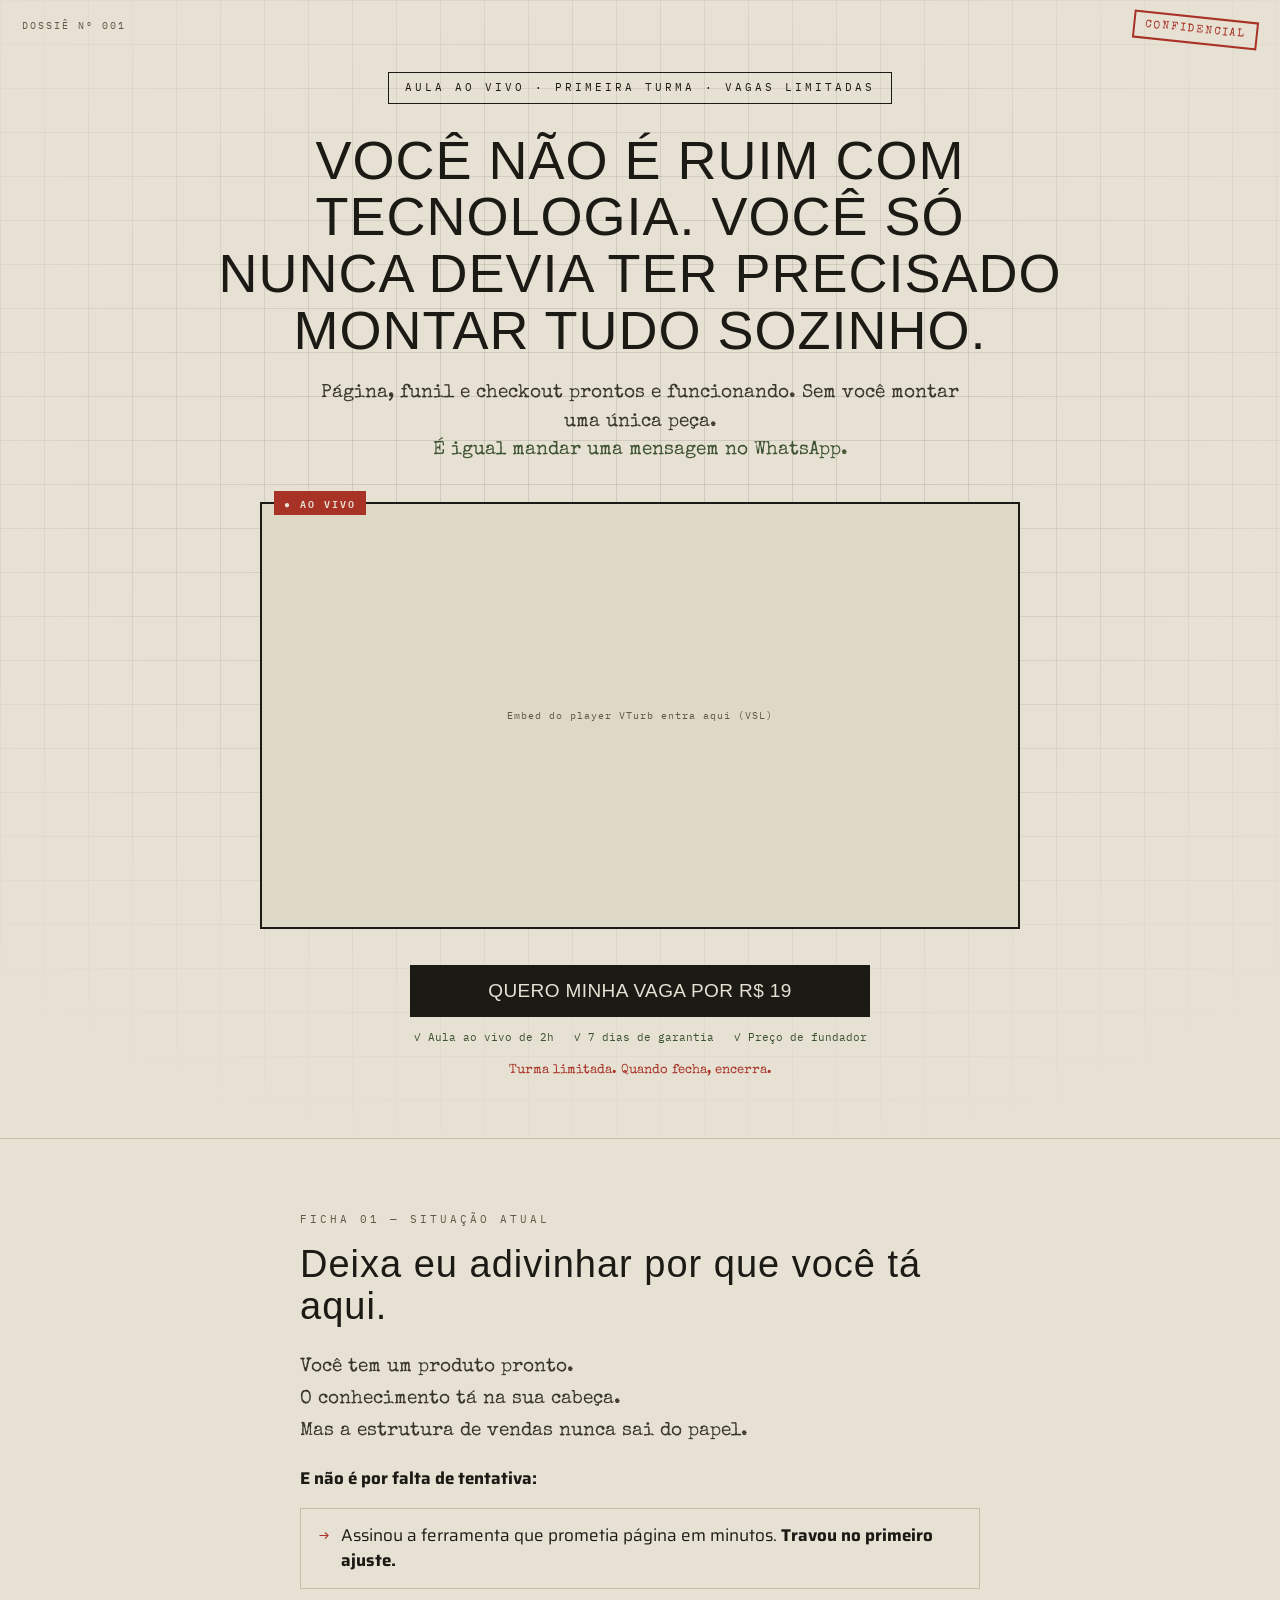
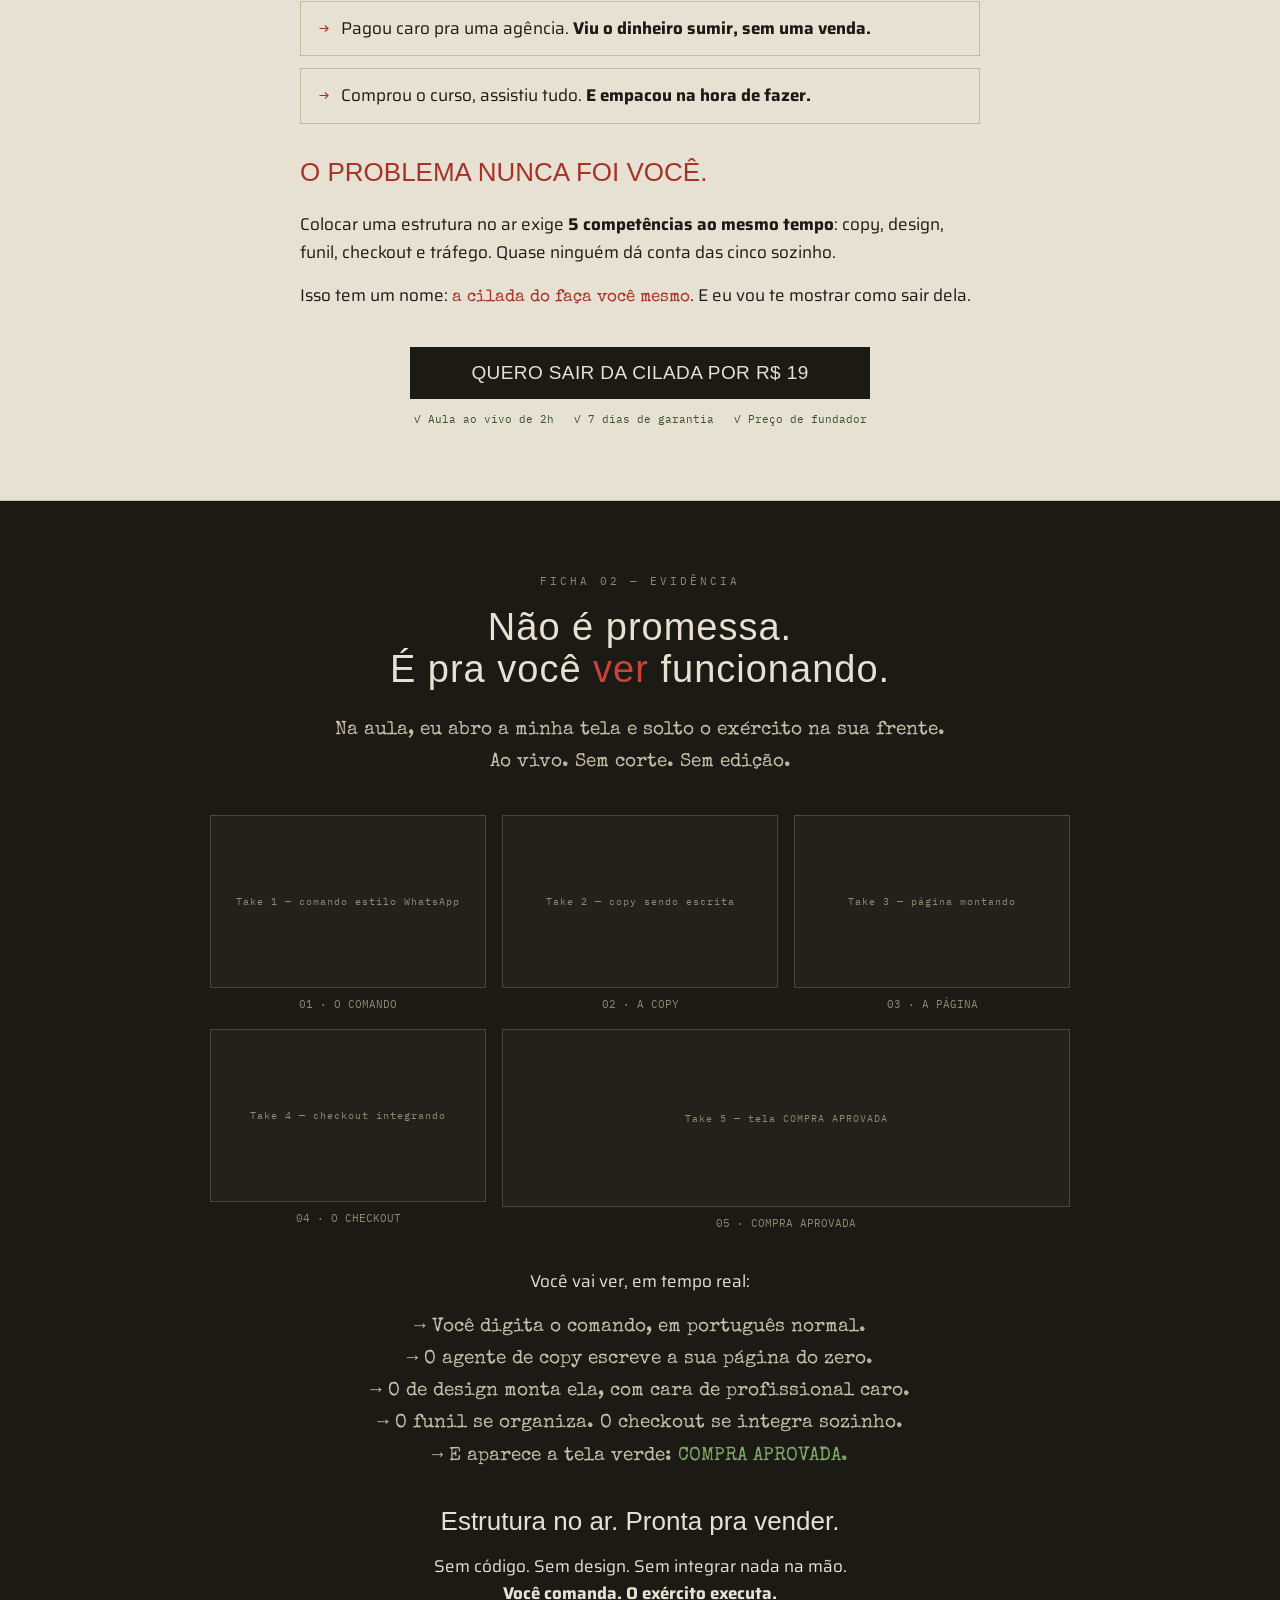
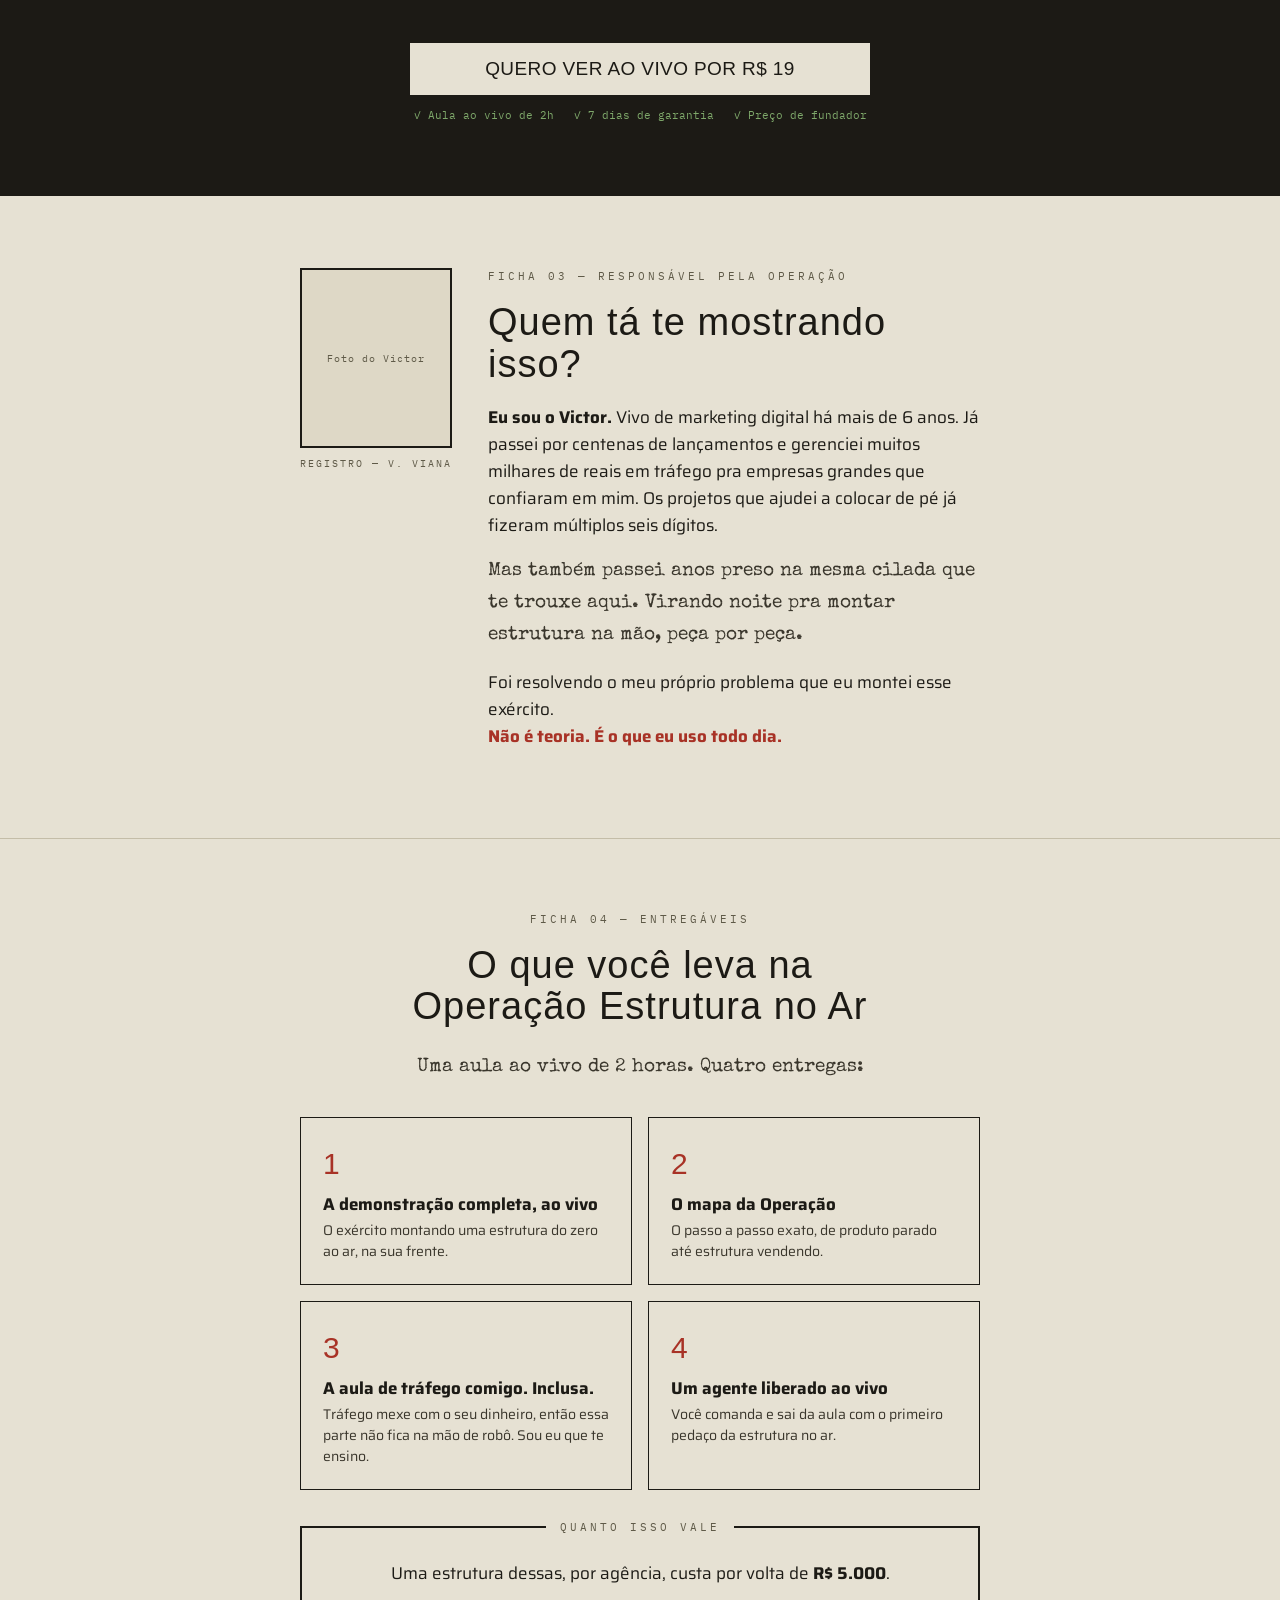
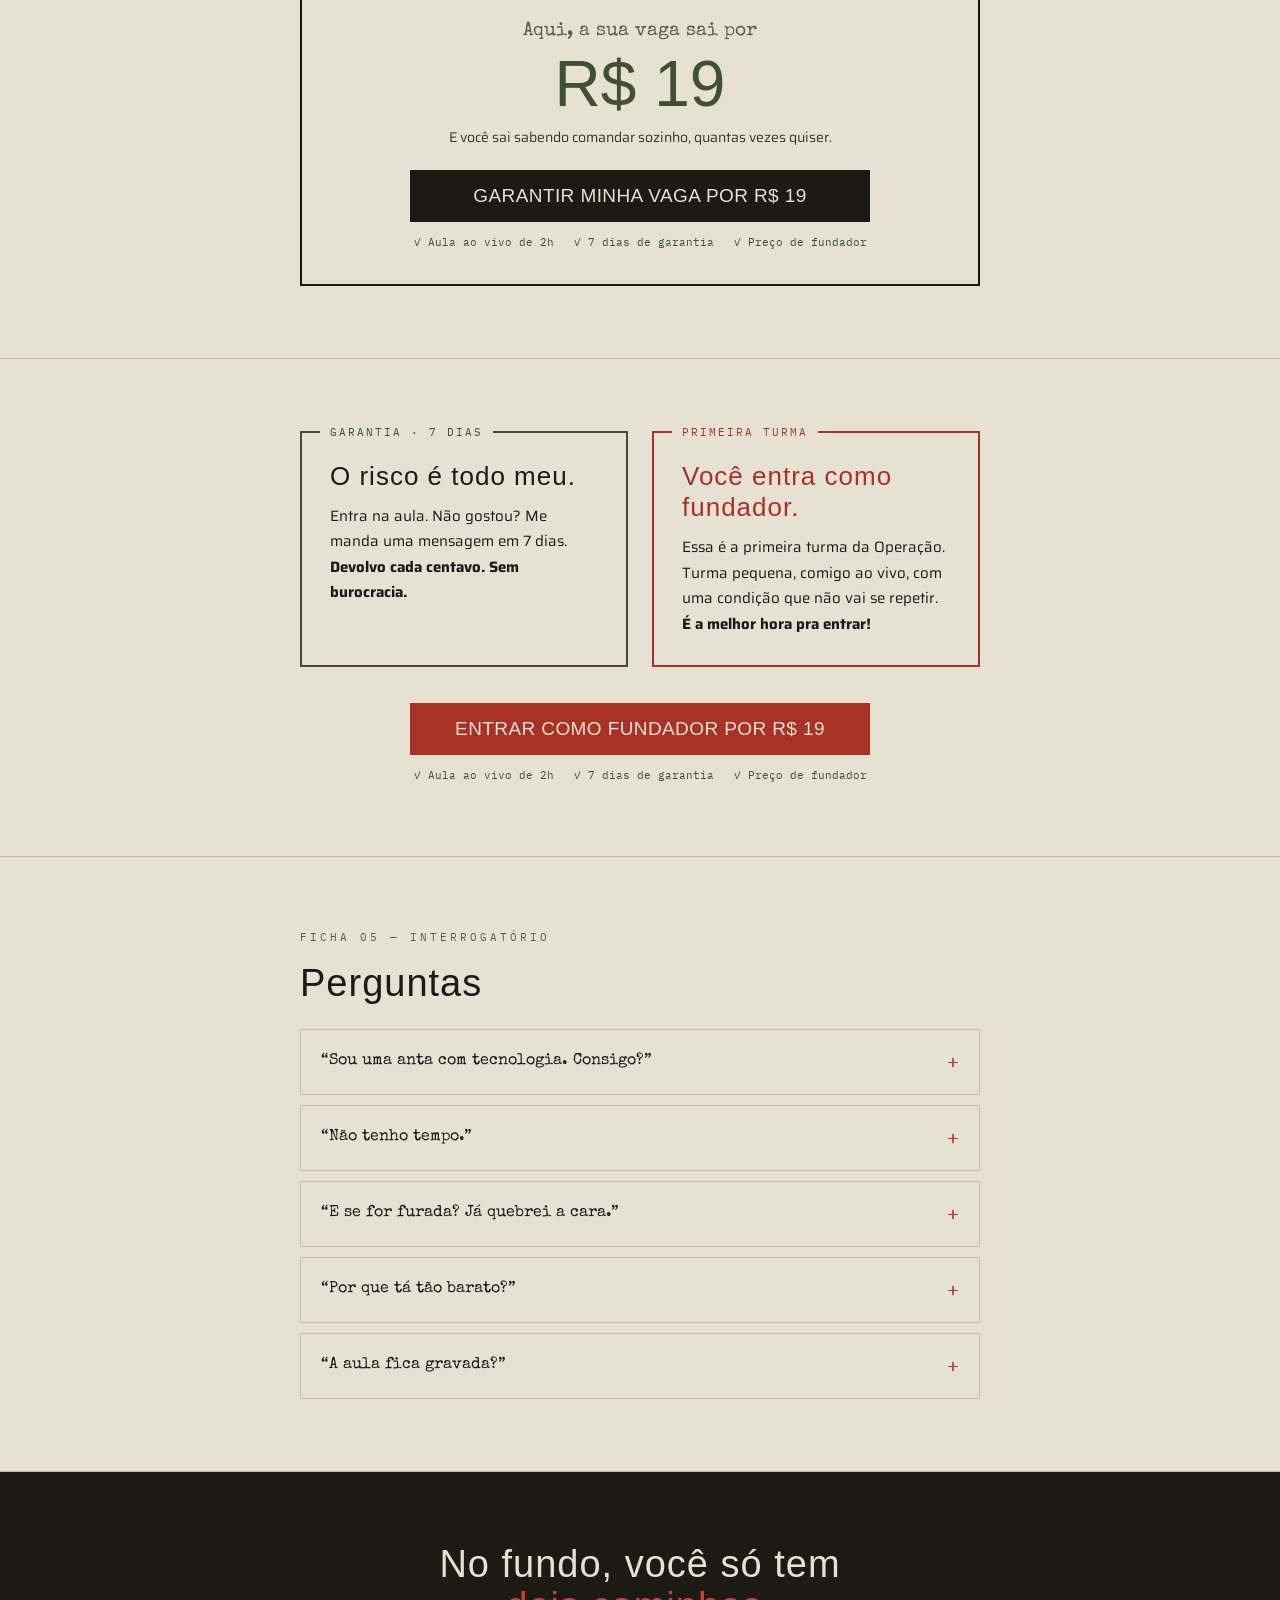
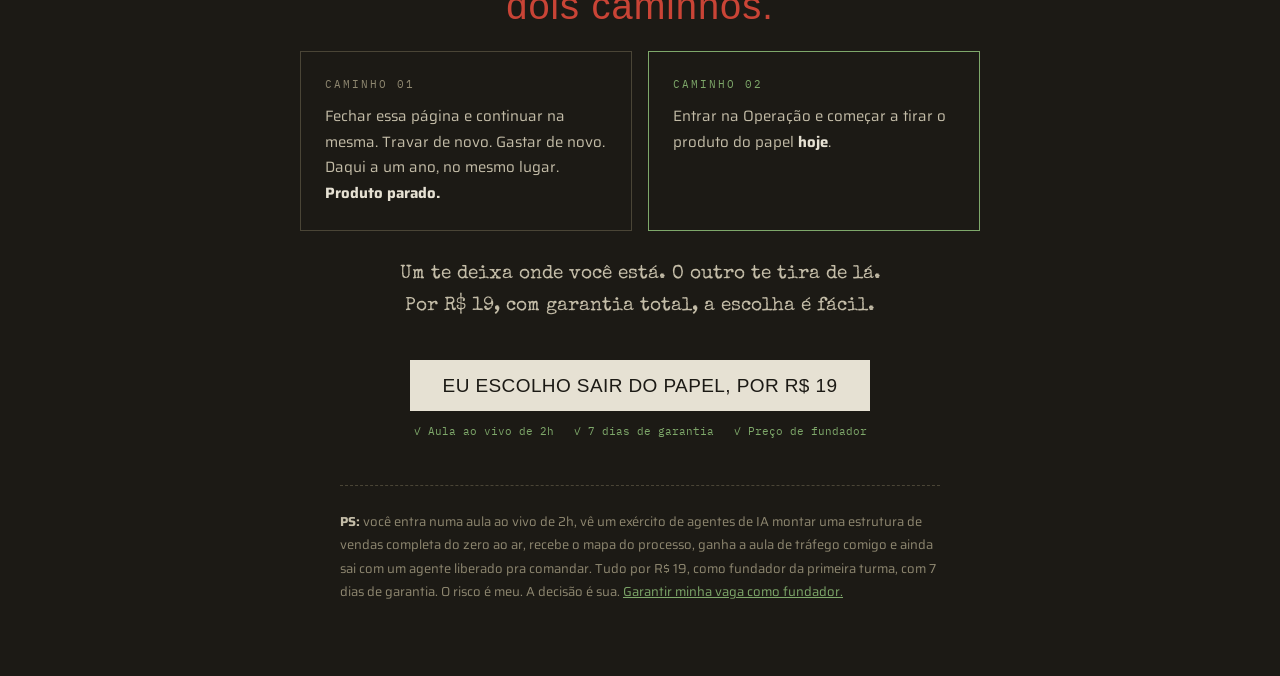
<file: pagina-vendas/index.html>
<!DOCTYPE html>
<html lang="pt-BR">
<head>
    <meta charset="UTF-8">
    <meta name="viewport" content="width=device-width, initial-scale=1.0">
    <title>Operação Estrutura no Ar — seu produto no ar sem você montar uma única peça</title>
    <meta name="description" content="Uma aula ao vivo de 2h: um exército de agentes de IA constrói e publica a sua estrutura de vendas. Você só dá o comando. Preço de fundador da primeira turma.">
    <link rel="icon" href="/favicon.svg" type="image/svg+xml">

    <!-- Preview do link (WhatsApp, Instagram, Facebook) -->
    <meta property="og:type" content="website">
    <meta property="og:title" content="Seu produto tá pronto há meses. Sua estrutura de vendas, não.">
    <meta property="og:description" content="Aula ao vivo de 2h. Um exército de agentes de IA constrói e publica a sua estrutura de vendas. Você só dá o comando.">
    <meta property="og:image" content="/.netlify/images?url=/images/mesa-de-guerra.png&w=1200&h=630&fit=cover&q=80&fm=jpg">
    <meta property="og:image:width" content="1200">
    <meta property="og:image:height" content="630">
    <meta property="og:image:alt" content="Mesa de guerra com dossiês, mapa tático e carimbos CONFIDENCIAL">
    <meta name="twitter:card" content="summary_large_image">

    <!-- Roda antes do primeiro paint, então o hero já pinta certo: sem flash, sem CLS.
         1) Teste A/B da headline. Forçar variante na URL: ?v=1, ?v=2 ou ?v=3
         2) Marca que o JS está vivo — sem essa classe, nada de opacity:0 no scroll. -->
    <script>
        (function () {
            var CHAVE = 'ena_ab_headline';
            var forcada = new URLSearchParams(location.search).get('v');
            var v = /^[123]$/.test(forcada || '') ? forcada : null;
            if (!v) { try { v = localStorage.getItem(CHAVE); } catch (e) {} }
            if (!/^[123]$/.test(v || '')) { v = String(Math.floor(Math.random() * 3) + 1); }
            try { localStorage.setItem(CHAVE, v); } catch (e) {}
            document.documentElement.setAttribute('data-ab', v);
            document.documentElement.className += ' js';
        })();
    </script>

    <link rel="preconnect" href="https://fonts.googleapis.com">
    <link rel="preconnect" href="https://fonts.gstatic.com" crossorigin>
    <link href="https://fonts.googleapis.com/css2?family=Saira+Stencil+One&family=Saira:wght@400;700&family=IBM+Plex+Mono:wght@400;600&family=Special+Elite&display=swap" rel="stylesheet">

    <link rel="stylesheet" href="/marca/tokens.css">
    <link rel="stylesheet" href="/pagina-vendas/style.css">
</head>
<body>

    <!-- ================= S1 — TOPO ================= -->
    <header class="hero">
        <span class="hero__num">DOSSIÊ Nº 001</span>
        <span class="carimbo hero__carimbo">CONFIDENCIAL</span>

        <span class="etiqueta">AULA AO VIVO · PRIMEIRA TURMA · VAGAS LIMITADAS</span>

        <h1 class="hero__titulo">
            <span class="hl hl--1">Seu produto tá pronto há meses. Sua estrutura de vendas, não.</span>
            <span class="hl hl--2">Um exército de agentes de IA constrói e publica a sua estrutura de vendas. Você só dá o comando.</span>
            <span class="hl hl--3">Você não é ruim com tecnologia. Você só nunca devia ter precisado montar tudo sozinho.</span>
        </h1>

        <p class="hero__sub">
            Página, funil e checkout prontos e funcionando. Sem você montar uma única peça.<br>
            <span class="oliva">É igual mandar uma mensagem no WhatsApp.</span>
        </p>

        <!-- VSL: colar o embed do VTurb dentro da div .player -->
        <div class="vsl">
            <span class="vsl__ao-vivo">● AO VIVO</span>
            <div class="player" id="vsl-player">
                <span class="player__aviso">Embed do player VTurb entra aqui (VSL)</span>
            </div>
        </div>

        <a href="#checkout" class="botao" data-cta="hero">QUERO MINHA VAGA POR R$ 19</a>
        <div class="selos">
            <span>✓ Aula ao vivo de 2h</span><span>✓ 7 dias de garantia</span><span>✓ Preço de fundador</span>
        </div>
        <p class="hero__aviso">Turma limitada. Quando fecha, encerra.</p>
    </header>

    <main>

    <!-- ================= S2 — A DOR ================= -->
    <section class="secao secao--texto" id="a-dor">
        <div class="conteudo">
            <p class="ficha" data-aos="fade-up">FICHA 01 — SITUAÇÃO ATUAL</p>
            <h2 data-aos="fade-up">Deixa eu adivinhar por que você tá aqui.</h2>

            <p class="voz" data-aos="fade-up">
                Você tem um produto pronto.<br>
                O conhecimento tá na sua cabeça.<br>
                Mas a estrutura de vendas nunca sai do papel.
            </p>

            <p class="forte" data-aos="fade-up">E não é por falta de tentativa:</p>

            <ul class="tentativas">
                <li data-aos="fade-up"><span class="seta">→</span><span>Assinou a ferramenta que prometia página em minutos. <strong>Travou no primeiro ajuste.</strong></span></li>
                <li data-aos="fade-up" data-aos-delay="80"><span class="seta">→</span><span>Pagou caro pra uma agência. <strong>Viu o dinheiro sumir, sem uma venda.</strong></span></li>
                <li data-aos="fade-up" data-aos-delay="160"><span class="seta">→</span><span>Comprou o curso, assistiu tudo. <strong>E empacou na hora de fazer.</strong></span></li>
            </ul>

            <p class="veredito" data-aos="fade-up">O problema nunca foi você.</p>

            <p data-aos="fade-up">Colocar uma estrutura no ar exige <strong>5 competências ao mesmo tempo</strong>: copy, design, funil, checkout e tráfego. Quase ninguém dá conta das cinco sozinho.</p>
            <p data-aos="fade-up">Isso tem um nome: <span class="voz-inline">a cilada do faça você mesmo</span>. E eu vou te mostrar como sair dela.</p>

            <div class="cta" data-aos="fade-up">
                <a href="#checkout" class="botao" data-cta="dor">QUERO SAIR DA CILADA POR R$ 19</a>
                <div class="selos">
                    <span>✓ Aula ao vivo de 2h</span><span>✓ 7 dias de garantia</span><span>✓ Preço de fundador</span>
                </div>
            </div>
        </div>
    </section>

    <!-- ================= S3 — A PROVA ================= -->
    <section class="secao secao--escura" id="a-prova">
        <div class="conteudo conteudo--largo centro">
            <p class="ficha" data-aos="fade-up">FICHA 02 — EVIDÊNCIA</p>
            <h2 class="centro" data-aos="fade-up">Não é promessa.<br>É pra você <span class="carmim">ver</span> funcionando.</h2>
            <p class="voz centro" data-aos="fade-up">
                Na aula, eu abro a minha tela e solto o exército na sua frente.<br>
                Ao vivo. Sem corte. Sem edição.
            </p>

            <!-- Takes da demonstração: trocar cada .player pelo print/vídeo correspondente -->
            <div class="takes">
                <figure data-aos="fade-up">
                    <div class="player player--16-10"><span class="player__aviso">Take 1 — comando estilo WhatsApp</span></div>
                    <figcaption>01 · O COMANDO</figcaption>
                </figure>
                <figure data-aos="fade-up" data-aos-delay="80">
                    <div class="player player--16-10"><span class="player__aviso">Take 2 — copy sendo escrita</span></div>
                    <figcaption>02 · A COPY</figcaption>
                </figure>
                <figure data-aos="fade-up" data-aos-delay="160">
                    <div class="player player--16-10"><span class="player__aviso">Take 3 — página montando</span></div>
                    <figcaption>03 · A PÁGINA</figcaption>
                </figure>
                <figure data-aos="fade-up">
                    <div class="player player--16-10"><span class="player__aviso">Take 4 — checkout integrando</span></div>
                    <figcaption>04 · O CHECKOUT</figcaption>
                </figure>
                <figure class="takes__largo" data-aos="fade-up" data-aos-delay="80">
                    <div class="player player--32-10"><span class="player__aviso">Take 5 — tela COMPRA APROVADA</span></div>
                    <figcaption class="verde">05 · COMPRA APROVADA</figcaption>
                </figure>
            </div>

            <div class="prova-texto" data-aos="fade-up">
                <p>Você vai ver, em tempo real:</p>
                <p class="voz">
                    → Você digita o comando, em português normal.<br>
                    → O agente de copy escreve a sua página do zero.<br>
                    → O de design monta ela, com cara de profissional caro.<br>
                    → O funil se organiza. O checkout se integra sozinho.<br>
                    → E aparece a tela verde: <span class="verde">COMPRA APROVADA.</span>
                </p>
                <p class="estencil centro">Estrutura no ar. Pronta pra vender.</p>
                <p class="centro">
                    Sem código. Sem design. Sem integrar nada na mão.<br>
                    <strong>Você comanda. O exército executa.</strong>
                </p>
            </div>

            <div class="cta" data-aos="fade-up">
                <a href="#checkout" class="botao botao--claro" data-cta="prova">QUERO VER AO VIVO POR R$ 19</a>
                <div class="selos selos--escuro">
                    <span>✓ Aula ao vivo de 2h</span><span>✓ 7 dias de garantia</span><span>✓ Preço de fundador</span>
                </div>
            </div>
        </div>
    </section>

    <!-- ================= S3.5 — QUEM TÁ FALANDO ================= -->
    <section class="secao" id="quem">
        <div class="conteudo autor">
            <figure class="autor__foto" data-aos="fade-up">
                <div class="player player--retrato"><span class="player__aviso">Foto do Victor</span></div>
                <figcaption>REGISTRO — V. VIANA</figcaption>
            </figure>
            <div class="autor__texto" data-aos="fade-up" data-aos-delay="100">
                <p class="ficha">FICHA 03 — RESPONSÁVEL PELA OPERAÇÃO</p>
                <h2>Quem tá te mostrando isso?</h2>
                <p><strong>Eu sou o Victor.</strong> Vivo de marketing digital há mais de 6 anos. Já passei por centenas de lançamentos e gerenciei muitos milhares de reais em tráfego pra empresas grandes que confiaram em mim. Os projetos que ajudei a colocar de pé já fizeram múltiplos seis dígitos.</p>
                <p class="voz">Mas também passei anos preso na mesma cilada que te trouxe aqui. Virando noite pra montar estrutura na mão, peça por peça.</p>
                <p>Foi resolvendo o meu próprio problema que eu montei esse exército.<br><strong class="carmim">Não é teoria. É o que eu uso todo dia.</strong></p>
            </div>
        </div>
    </section>

    <!-- ================= S4 — A OFERTA ================= -->
    <section class="secao" id="a-oferta">
        <div class="conteudo centro">
            <p class="ficha" data-aos="fade-up">FICHA 04 — ENTREGÁVEIS</p>
            <h2 class="centro" data-aos="fade-up">O que você leva na<br>Operação Estrutura no Ar</h2>
            <p class="voz centro" data-aos="fade-up">Uma aula ao vivo de 2 horas. Quatro entregas:</p>

            <ol class="entregas">
                <li data-aos="fade-up">
                    <span class="entregas__num">1</span>
                    <h3>A demonstração completa, ao vivo</h3>
                    <p>O exército montando uma estrutura do zero ao ar, na sua frente.</p>
                </li>
                <li data-aos="fade-up" data-aos-delay="80">
                    <span class="entregas__num">2</span>
                    <h3>O mapa da Operação</h3>
                    <p>O passo a passo exato, de produto parado até estrutura vendendo.</p>
                </li>
                <li data-aos="fade-up" data-aos-delay="160">
                    <span class="entregas__num">3</span>
                    <h3>A aula de tráfego comigo. Inclusa.</h3>
                    <p>Tráfego mexe com o seu dinheiro, então essa parte não fica na mão de robô. Sou eu que te ensino.</p>
                </li>
                <li data-aos="fade-up" data-aos-delay="240">
                    <span class="entregas__num">4</span>
                    <h3>Um agente liberado ao vivo</h3>
                    <p>Você comanda e sai da aula com o primeiro pedaço da estrutura no ar.</p>
                </li>
            </ol>

            <div class="preco" id="checkout" data-aos="fade-up">
                <span class="preco__etiqueta">QUANTO ISSO VALE</span>
                <p>Uma estrutura dessas, por agência, custa por volta de <strong>R$ 5.000</strong>.</p>
                <p class="voz preco__linha">Aqui, a sua vaga sai por</p>
                <p class="preco__valor">R$ 19</p>
                <p class="preco__nota">E você sai sabendo comandar sozinho, quantas vezes quiser.</p>
                <a href="#checkout" class="botao" data-cta="oferta">GARANTIR MINHA VAGA POR R$ 19</a>
                <div class="selos">
                    <span>✓ Aula ao vivo de 2h</span><span>✓ 7 dias de garantia</span><span>✓ Preço de fundador</span>
                </div>
            </div>
        </div>
    </section>

    <!-- ================= S5 — GARANTIA + FUNDADOR ================= -->
    <section class="secao" id="garantia">
        <div class="conteudo">
            <div class="salvaguardas">
                <div class="salvaguarda salvaguarda--oliva" data-aos="fade-up">
                    <span class="salvaguarda__etiqueta">GARANTIA · 7 DIAS</span>
                    <h3>O risco é todo meu.</h3>
                    <p>Entra na aula. Não gostou? Me manda uma mensagem em 7 dias.<br><strong>Devolvo cada centavo. Sem burocracia.</strong></p>
                </div>
                <div class="salvaguarda salvaguarda--carimbo" data-aos="fade-up" data-aos-delay="100">
                    <span class="salvaguarda__etiqueta">PRIMEIRA TURMA</span>
                    <h3 class="carmim">Você entra como fundador.</h3>
                    <p>Essa é a primeira turma da Operação. Turma pequena, comigo ao vivo, com uma condição que não vai se repetir. <strong>É a melhor hora pra entrar!</strong></p>
                </div>
            </div>
            <div class="cta" data-aos="fade-up">
                <a href="#checkout" class="botao botao--carimbo" data-cta="garantia">ENTRAR COMO FUNDADOR POR R$ 19</a>
                <div class="selos">
                    <span>✓ Aula ao vivo de 2h</span><span>✓ 7 dias de garantia</span><span>✓ Preço de fundador</span>
                </div>
            </div>
        </div>
    </section>

    <!-- ================= S6 — INTERROGATÓRIO (FAQ) ================= -->
    <section class="secao" id="faq">
        <div class="conteudo">
            <p class="ficha" data-aos="fade-up">FICHA 05 — INTERROGATÓRIO</p>
            <h2 data-aos="fade-up">Perguntas</h2>

            <div class="faq">
                <details class="faq__item" data-aos="fade-up">
                    <summary>“Sou uma anta com tecnologia. Consigo?”</summary>
                    <p>Consegue. É igual mandar mensagem. Você comanda, o exército faz o difícil. Não precisa saber nada técnico.</p>
                </details>
                <details class="faq__item" data-aos="fade-up">
                    <summary>“Não tenho tempo.”</summary>
                    <p>São 2 horas ao vivo. Menos do que você já perdeu travado numa ferramenta que não funcionou.</p>
                </details>
                <details class="faq__item" data-aos="fade-up">
                    <summary>“E se for furada? Já quebrei a cara.”</summary>
                    <p>Por isso existe a garantia de 7 dias. Você entra, vê tudo, e só continua se fizer sentido. O risco é meu.</p>
                </details>
                <details class="faq__item" data-aos="fade-up">
                    <summary>“Por que tá tão barato?”</summary>
                    <p>Porque é a primeira turma, e quem entra agora entra como fundador. Esse preço é dessa turma. Nas próximas, ele sobe.</p>
                </details>
                <details class="faq__item" data-aos="fade-up">
                    <summary>“A aula fica gravada?”</summary>
                    <p>A gravação fica à parte, pra rever. Mas o ao vivo é onde eu te respondo e solto o agente pra você comandar. Isso a gravação não dá.</p>
                </details>
            </div>
        </div>
    </section>

    <!-- ================= S7 — FECHAMENTO ================= -->
    <section class="secao secao--escura" id="fechamento">
        <div class="conteudo centro">
            <h2 class="centro" data-aos="fade-up">No fundo, você só tem<br><span class="carmim">dois caminhos.</span></h2>

            <div class="caminhos">
                <div class="caminho" data-aos="fade-up">
                    <span class="caminho__num">CAMINHO 01</span>
                    <p>Fechar essa página e continuar na mesma. Travar de novo. Gastar de novo. Daqui a um ano, no mesmo lugar. <strong>Produto parado.</strong></p>
                </div>
                <div class="caminho caminho--verde" data-aos="fade-up" data-aos-delay="100">
                    <span class="caminho__num">CAMINHO 02</span>
                    <p>Entrar na Operação e começar a tirar o produto do papel <strong>hoje</strong>.</p>
                </div>
            </div>

            <p class="voz centro" data-aos="fade-up">
                Um te deixa onde você está. O outro te tira de lá.<br>
                Por R$ 19, com garantia total, a escolha é fácil.
            </p>

            <div class="cta" data-aos="fade-up">
                <a href="#checkout" class="botao botao--claro" data-cta="fechamento">EU ESCOLHO SAIR DO PAPEL, POR R$ 19</a>
                <div class="selos selos--escuro">
                    <span>✓ Aula ao vivo de 2h</span><span>✓ 7 dias de garantia</span><span>✓ Preço de fundador</span>
                </div>
            </div>

            <p class="ps" data-aos="fade-up">
                <strong>PS:</strong> você entra numa aula ao vivo de 2h, vê um exército de agentes de IA montar uma estrutura de vendas completa do zero ao ar, recebe o mapa do processo, ganha a aula de tráfego comigo e ainda sai com um agente liberado pra comandar. Tudo por R$ 19, como fundador da primeira turma, com 7 dias de garantia. O risco é meu. A decisão é sua. <a href="#checkout" data-cta="ps">Garantir minha vaga como fundador.</a>
            </p>
        </div>
    </section>

    </main>

    <script src="/pagina-vendas/script.js" defer></script>
</body>
</html>
</file>
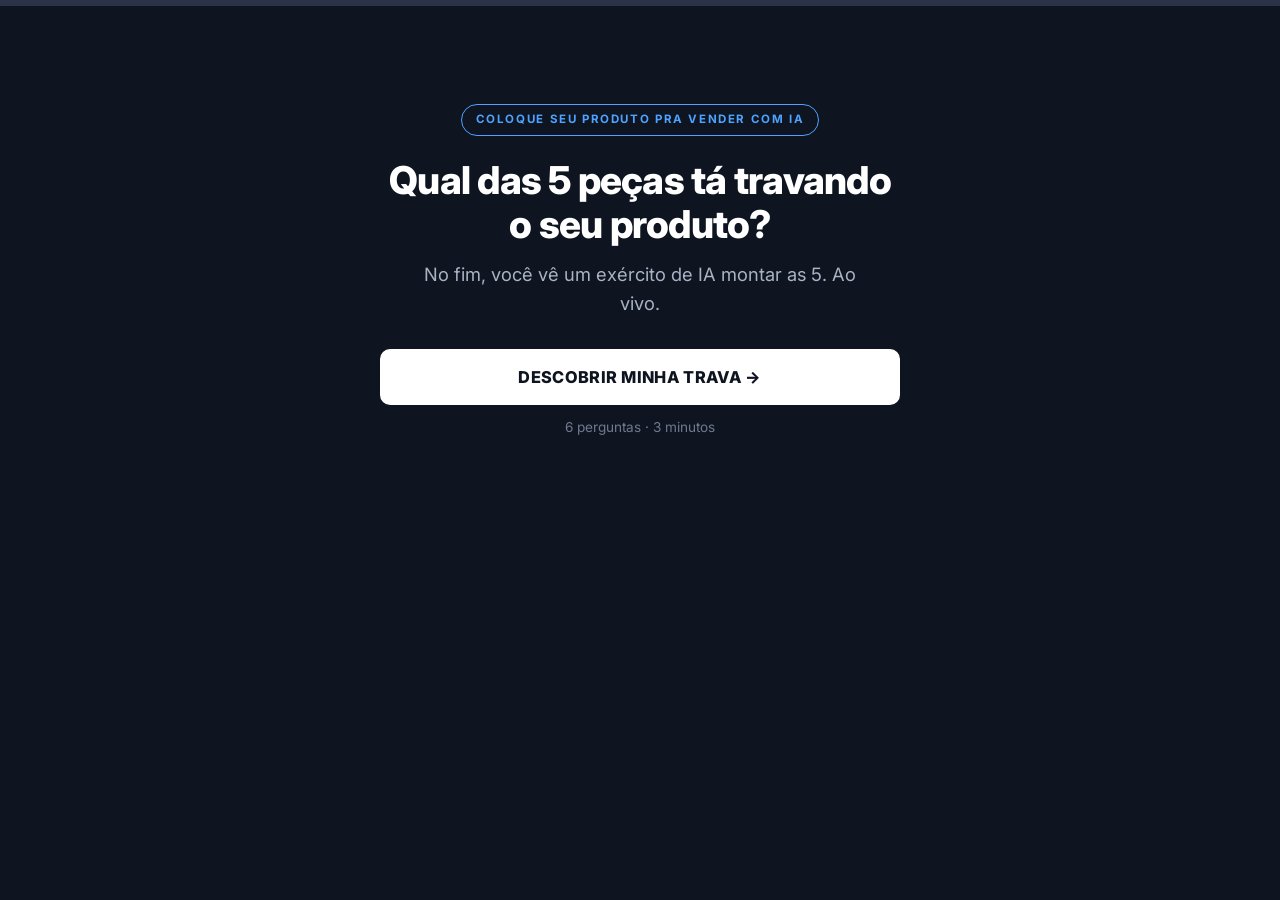
<file: quiz/index.html>
<!DOCTYPE html>
<html lang="pt-BR">
<head>
    <meta charset="UTF-8">
    <meta name="viewport" content="width=device-width, initial-scale=1.0">
    <title>Qual das 5 peças tá travando o seu produto?</title>
    <meta name="description" content="Descubra qual das 5 peças tá travando o seu produto. E veja um exército de IA montar as 5, ao vivo.">
    <meta name="robots" content="noindex">
    <meta name="theme-color" content="#0E1420">

    <script>
        window.PAGE = { variant: "quiz", price: 19 };
        /* Capa A (?angulo=aovivo, padrão) ou B (?angulo=erro). Roda antes de pintar: sem piscar. */
        (function () {
            var a = new URLSearchParams(location.search).get('angulo') === 'erro' ? 'erro' : 'aovivo';
            document.documentElement.classList.add('angulo-' + a);
            window.PAGE.angulo = a;
        })();
    </script>
    <!-- Meta Pixel + Conversions API: um único arquivo para o site inteiro -->
    <script src="/tracking.js" async></script>
    <link rel="icon" href="/favicon.svg" type="image/svg+xml">

    <!-- Preview do link (WhatsApp, Instagram, Facebook) -->
    <meta property="og:type" content="website">
    <meta property="og:title" content="Qual das 5 peças tá travando o seu produto?">
    <meta property="og:description" content="No fim, você vê um exército de IA montar as 5. Ao vivo.">
    <meta property="og:image" content="/.netlify/images?url=/images/exercito-agentes.png&w=1200&h=630&fit=cover&q=80&fm=jpg">
    <meta property="og:image:width" content="1200">
    <meta property="og:image:height" content="630">
    <meta property="og:image:alt" content="Ilustração do exército de agentes de IA">
    <meta name="twitter:card" content="summary_large_image">

    <link rel="preconnect" href="https://fonts.googleapis.com">
    <link rel="preconnect" href="https://fonts.gstatic.com" crossorigin>
    <link href="https://fonts.googleapis.com/css2?family=Inter:wght@400;500;600;700;800&display=swap" rel="stylesheet">

    <link rel="stylesheet" href="/quiz/style.css?v=7">
</head>
<body>
    <noscript><img height="1" width="1" style="display:none"
            src="https://www.facebook.com/tr?id=38347741264870182&ev=PageView&noscript=1" /></noscript>

    <div class="progresso" aria-hidden="true"><div class="progresso__barra" id="progresso-barra"></div></div>

    <main class="palco" id="palco">

        <!-- CAPA A · ?angulo=aovivo (padrão, vem do c08) -->
        <section class="etapa etapa--capa" id="capa-a">
            <span class="selo">Coloque seu produto pra vender com IA</span>
            <h1>Qual das 5 peças tá travando o seu produto?</h1>
            <p class="sub">No fim, você vê um exército de IA montar as 5. Ao vivo.</p>
            <button class="botao comecar" type="button">DESCOBRIR MINHA TRAVA →</button>
            <p class="micro">6 perguntas · 3 minutos</p>
        </section>

        <!-- CAPA B · ?angulo=erro (vem do c01) -->
        <section class="etapa etapa--capa" id="capa-b">
            <span class="selo">Coloque seu produto pra vender com IA</span>
            <h1>Subiu o produto e não vendeu nada?</h1>
            <p class="sub">O problema quase nunca é o produto.</p>
            <button class="botao comecar" type="button">DESCOBRIR O QUE FALTA →</button>
            <p class="micro">6 perguntas · 3 minutos</p>
        </section>

    </main>

    <script src="/quiz/script.js?v=8" defer></script>
</body>
</html>
</file>
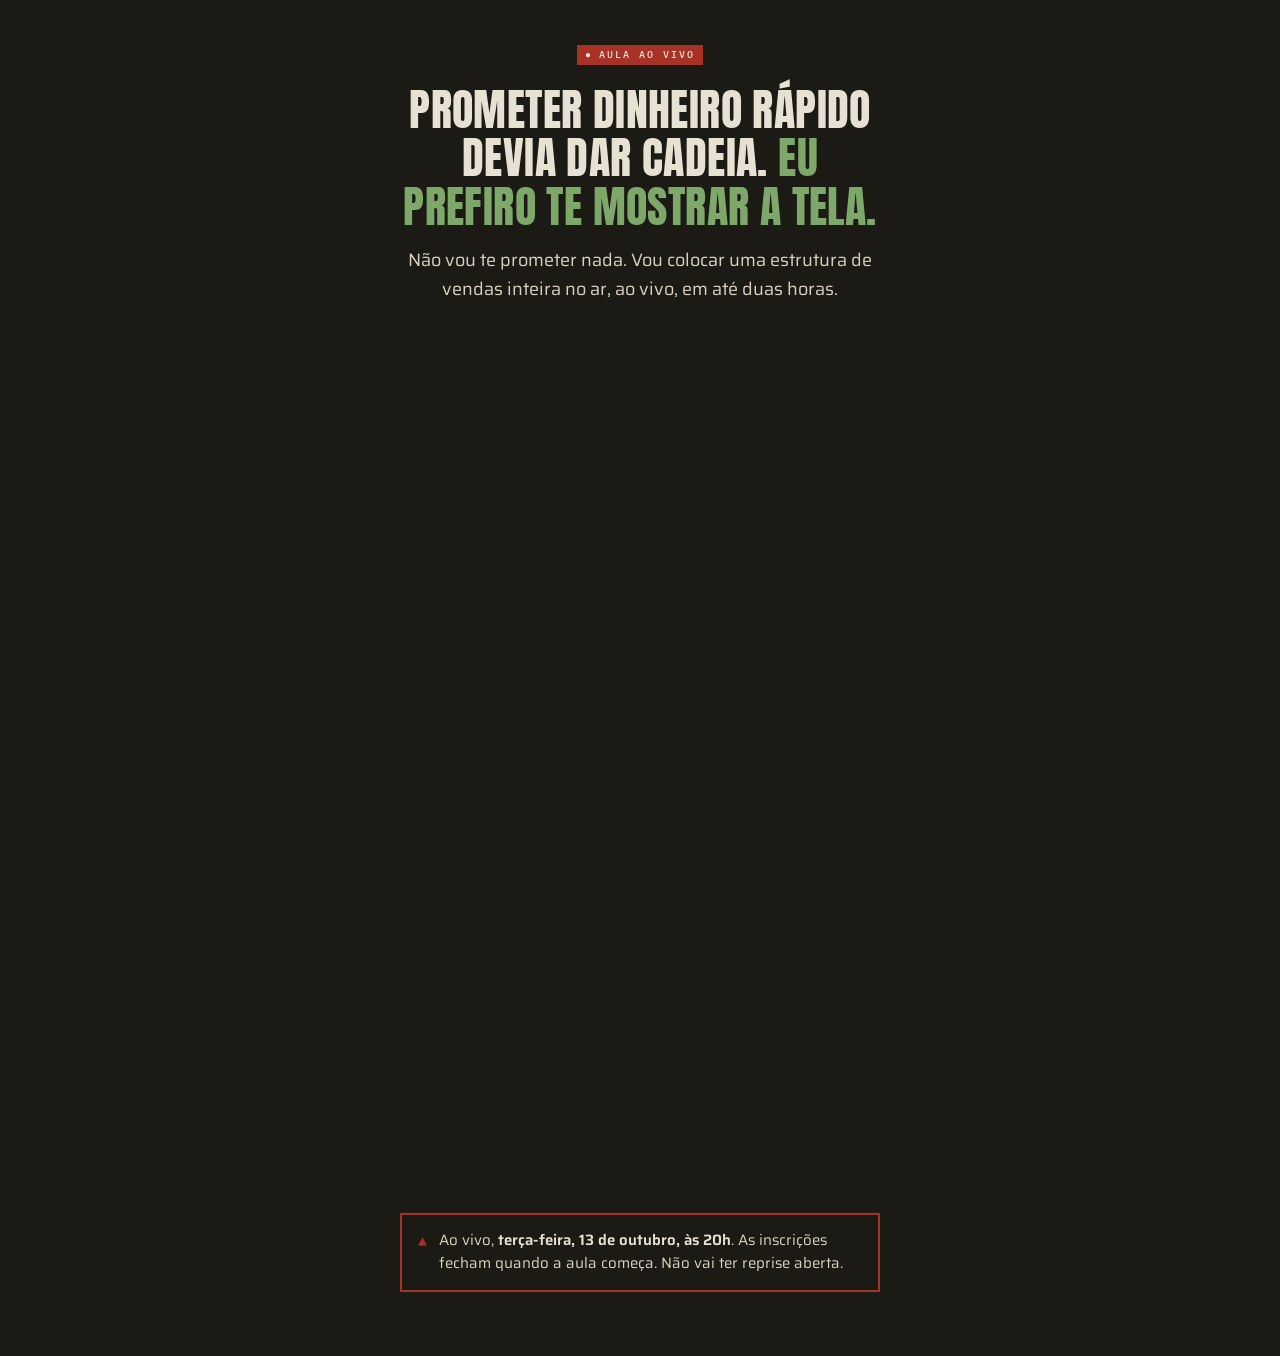
<file: vsl/index.html>
<!DOCTYPE html>
<html lang="pt-BR">

<!--
    VSL ISOLADA · teste A/B do VTurb (player ab-6aa14af10efafe813b577ba8)
    Rota: /vsl  (noindex). Não passa pelo build.ps1: não tem placeholder.
    Headline, subheadline e aviso da data visíveis desde o início. Só o botão
    de compra fica oculto (.esconder) até o momento do pitch, que o VTurb revela.
-->

<head>
    <meta charset="UTF-8">
    <meta name="viewport" content="width=device-width, initial-scale=1.0">
    <meta name="robots" content="noindex,nofollow">
    <title>Operação Estrutura no Ar</title>

    <!-- VTurb: marca o início do carregamento e aquece as conexões (vem antes de tudo) -->
    <script>!function(i,n){i._plt=i._plt||(n&&n.timeOrigin?n.timeOrigin+n.now():Date.now())}(window,performance);</script>
    <link rel="preload" href="https://scripts.converteai.net/927617eb-9845-4e00-a7b2-72c63a904180/ab-test/6aa14af10efafe813b577ba8/player.js" as="script">
    <link rel="preload" href="https://scripts.converteai.net/lib/js/smartplayer-wc/v4/smartplayer.js" as="script">
    <link rel="dns-prefetch" href="https://cdn.converteai.net">
    <link rel="dns-prefetch" href="https://scripts.converteai.net">
    <link rel="dns-prefetch" href="https://images.converteai.net">
    <link rel="dns-prefetch" href="https://m3u8.vturb.net">
    <link rel="dns-prefetch" href="https://license.vturb.com">

    <!-- Config da variação: o tracking.js lê daqui -->
    <script>
        window.PAGE = { variant: "vsl", price: 19, checkout: "https://checkout.hyype.com.br/9c806c70-7cd9-4a75-b1b6-32cfc93e8c08?utm_source=iafunil&utm_medium=vsl&sck=oea_vsl_p19" };
    </script>
    <!-- Meta Pixel + Conversions API: um único arquivo para o site inteiro -->
    <script src="/tracking.js" async></script>

    <!-- Favicon: o carimbo "EA" da marca (papel, círculo carimbo, -6°) -->
    <link rel="icon" type="image/svg+xml"
        href="data:image/svg+xml,<svg xmlns='http://www.w3.org/2000/svg' viewBox='0 0 64 64'><rect width='64' height='64' fill='%23E6E1D3'/><g transform='rotate(-6 32 32)'><circle cx='32' cy='32' r='25' fill='none' stroke='%23A83226' stroke-width='3.5'/><text x='32' y='41' text-anchor='middle' font-family='Anton,Impact,Arial Black,sans-serif' font-size='26' fill='%23A83226'>EA</text></g></svg>">

    <link rel="dns-prefetch" href="https://connect.facebook.net">
    <link rel="preconnect" href="https://fonts.googleapis.com">
    <link rel="preconnect" href="https://fonts.gstatic.com" crossorigin>
    <link
        href="https://fonts.googleapis.com/css2?family=Anton&family=IBM+Plex+Mono:wght@400;500&family=Saira:wght@400;500;600&display=swap"
        rel="stylesheet">

    <!-- Só a identidade. O style.css da página de vendas não entra: ele estiliza o body inteiro. -->
    <link rel="stylesheet" href="/design/tokens.css?v=2">

    <style>
        html,
        body {
            min-height: 100%;
            margin: 0;
            background: var(--ink);
        }

        body {
            padding: 1.25rem 1rem 3rem;
            box-sizing: border-box;
            font-family: var(--font-body);
            color: var(--paper-on-ink);
            -webkit-font-smoothing: antialiased;
        }

        .page {
            display: flex;
            flex-direction: column;
            align-items: center;
        }

        /* --- Copy visível desde o início ---------------------------------- */
        .copy-wrap {
            width: 100%;
            max-width: 640px;
            text-align: center;
            margin-bottom: 1.5rem;
        }

        .kicker {
            margin: 0 0 1.25rem;
        }

        /* Mesma receita do .headline do style.css, sobre tinta. */
        .headline {
            font-family: var(--font-display);
            font-weight: 400;
            text-transform: uppercase;
            line-height: 1.1;
            letter-spacing: 0.4px;
            font-synthesis: none;
            text-wrap: balance;
            font-size: clamp(1.75rem, 5vw, 2.75rem);
            color: var(--paper);
            margin: 0 0 1rem;
        }

        /* O "aprovado" sobre tinta: equivalente do .serif-accent nas seções escuras. */
        .headline .accent {
            color: var(--olive-on-ink);
        }

        .subheadline {
            font-size: 1.125rem;
            line-height: 1.6;
            color: var(--paper-on-ink);
            max-width: 520px;
            margin: 0 auto;
        }

        /* --- Player: vídeo vertical (9:16), coluna limitada pela ALTURA ---- */
        .vsl-wrap {
            width: 100%;
            max-width: min(480px, calc((100vh - 2rem) * 9 / 16));
        }

        /* Reserva o espaço antes do player carregar: sem salto de layout.
           Raio mínimo a pedido do Victor (só tira a quina); exceção à regra
           "sem canto arredondado" da identidade, restrita ao vídeo. */
        vturb-smartplayer {
            display: block;
            width: 100%;
            aspect-ratio: 9 / 16;
            border-radius: 6px;
            overflow: hidden;
        }

        /* --- Bloco que o VTurb revela no momento configurado no painel ------ */
        .esconder {
            display: none;
        }

        .cta-vsl {
            margin-top: 1.5rem;
        }

        /* Botão: mesma receita do .btn/.btn-action do style.css, em verde neon
           a pedido do Victor (cor fora da paleta, só aqui). Texto tinta, borda
           reta, sombra DURA de papel (a difusa continua proibida) e um pulso
           leve de escala para chamar o olho sem virar banner. */
        .btn {
            --neon: #36F27A;
            --neon-hover: #5CF792;
            display: inline-flex;
            align-items: center;
            justify-content: center;
            gap: 0.75rem;
            width: 100%;
            min-height: 60px;
            padding: 16px 32px;
            box-sizing: border-box;
            font-family: var(--font-display);
            font-weight: 400;
            font-size: 20px;
            line-height: 1.15;
            letter-spacing: 0.6px;
            text-transform: uppercase;
            text-decoration: none;
            text-align: center;
            white-space: normal;
            font-synthesis: none;
            cursor: pointer;
            background: var(--neon);
            color: var(--ink);
            border: 2px solid var(--neon);
            box-shadow: 4px 4px 0 var(--paper);
            animation: btn-pulse 2.4s ease-in-out infinite;
            transition: background 0.2s ease, border-color 0.2s ease, transform 0.2s ease, box-shadow 0.2s ease;
        }

        .btn:hover,
        .btn:focus-visible {
            background: var(--neon-hover);
            border-color: var(--neon-hover);
            color: var(--ink);
            animation: none;
            transform: translate(2px, 2px);
            box-shadow: 2px 2px 0 var(--paper);
        }

        @keyframes btn-pulse {
            0%, 100% { transform: scale(1); }
            50% { transform: scale(1.02); }
        }

        @media (prefers-reduced-motion: reduce) {
            .btn { animation: none; }
        }

        .price-pill {
            border: 1px solid currentColor;
            padding: 2px 8px;
            font-size: 0.9em;
            white-space: nowrap;
        }

        /* Aviso da data: borda carimbo, sem raio, glifo no lugar de emoji. */
        .aviso {
            display: flex;
            gap: 12px;
            align-items: flex-start;
            margin: 1.5rem 0 0;
            padding: 14px 16px;
            border: 2px solid var(--stamp);
            font-size: 15px;
            line-height: 1.55;
            color: var(--paper-on-ink);
        }

        .aviso .u-sym {
            flex: 0 0 auto;
            color: var(--stamp);
            line-height: 1.55;
        }

        .aviso strong {
            color: var(--paper);
            font-weight: 600;
        }

        @media (min-width: 700px) {
            body {
                padding: 2.5rem 1rem 4rem;
            }

            .copy-wrap {
                margin-bottom: 2rem;
            }
        }
    </style>
</head>

<body>
    <noscript><img height="1" width="1" style="display:none"
            src="https://www.facebook.com/tr?id=38347741264870182&ev=PageView&noscript=1" /></noscript>

    <main class="page">

        <div class="copy-wrap">
            <p class="kicker">
                <span class="u-tag-live"><i class="u-sym u-sym-live" aria-hidden="true">●</i> Aula ao vivo</span>
            </p>
            <h1 class="headline">
                Prometer dinheiro rápido devia dar cadeia.
                <span class="accent">Eu prefiro te mostrar a tela.</span>
            </h1>
            <p class="subheadline">
                Não vou te prometer nada. Vou colocar uma estrutura de vendas inteira no ar, ao vivo, em até duas horas.
            </p>
        </div>

        <div class="vsl-wrap">
            <vturb-smartplayer id="ab-6aa14af10efafe813b577ba8" style="display: block; margin: 0 auto; width: 100%; "></vturb-smartplayer>
            <script type="text/javascript"> var s=document.createElement("script"); s.src="https://scripts.converteai.net/927617eb-9845-4e00-a7b2-72c63a904180/ab-test/6aa14af10efafe813b577ba8/player.js", s.async=!0,document.head.appendChild(s); </script>

            <!--
                BOTÃO DE COMPRA · começa oculto (.esconder) e o VTurb revela.
                O MOMENTO é configurado no painel do VTurb, por vídeo do teste A/B:
                  editar o vídeo → "Botões de Ação (CTA)" → tipo "Mostrar Conteúdo Oculto"
                  → classe: esconder → tempo em segundos (min × 60 + s).
                Cada variante pode ter o seu tempo; a página não muda.

                Fallback só se o painel não oferecer a opção (troque SEGUNDOS):
                <script>
                  document.querySelector('vturb-smartplayer').addEventListener('player:ready', function () {
                    this.displayHiddenElements(SEGUNDOS, ['.esconder'], { persist: true });
                  });
                </script>
            -->
            <div class="esconder cta-vsl">
                <a href="https://checkout.hyype.com.br/9c806c70-7cd9-4a75-b1b6-32cfc93e8c08?utm_source=iafunil&utm_medium=vsl&sck=oea_vsl_p19"
                    class="btn" data-cta="vsl">
                    QUERO MINHA VAGA POR <span class="price-pill">R$ 19</span>
                    <i class="u-sym" aria-hidden="true">►</i>
                </a>
            </div>

            <!-- Aviso da data: visível desde o início, abaixo do vídeo (e do botão, quando ele aparece). -->
            <p class="aviso">
                <i class="u-sym" aria-hidden="true">▲</i>
                <span>Ao vivo, <strong>terça-feira, 13 de outubro, às 20h</strong>. As inscrições fecham quando a
                    aula começa. Não vai ter reprise aberta.</span>
            </p>
        </div>

    </main>
</body>

</html>
</file>
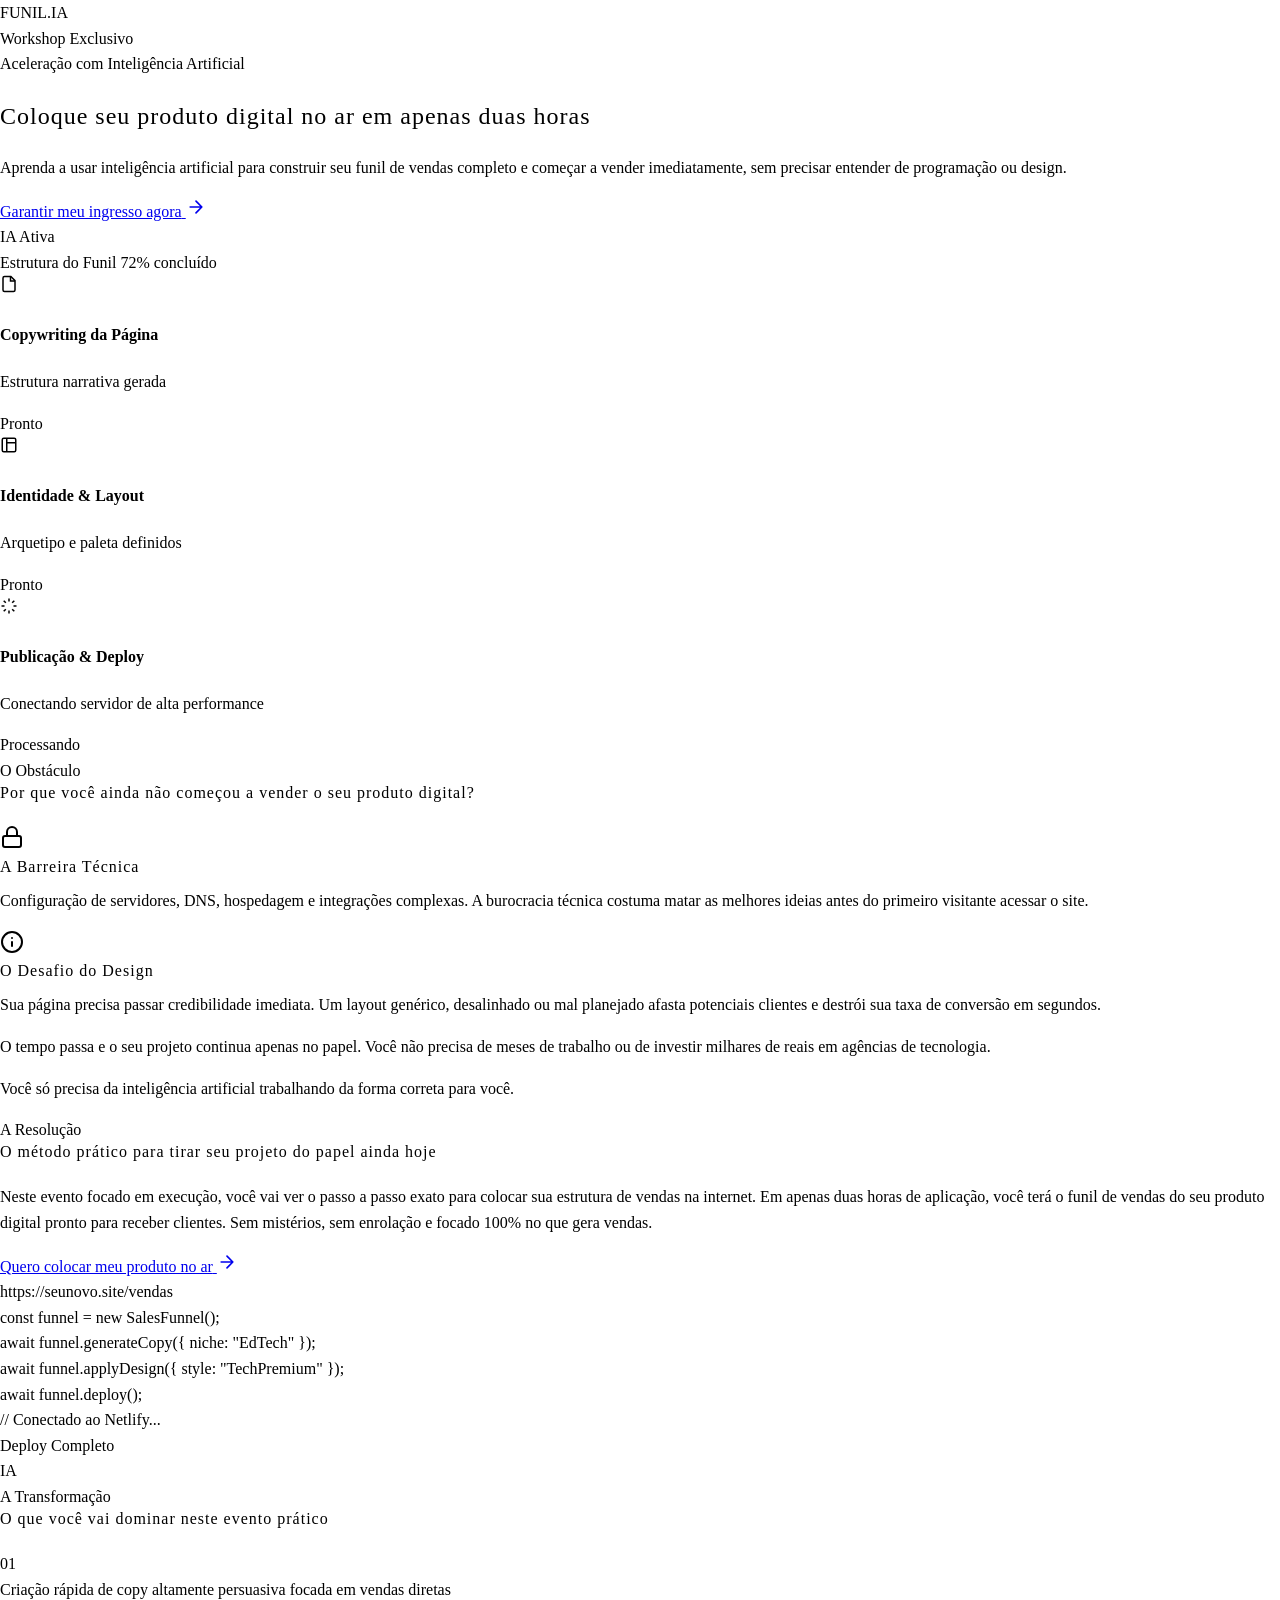
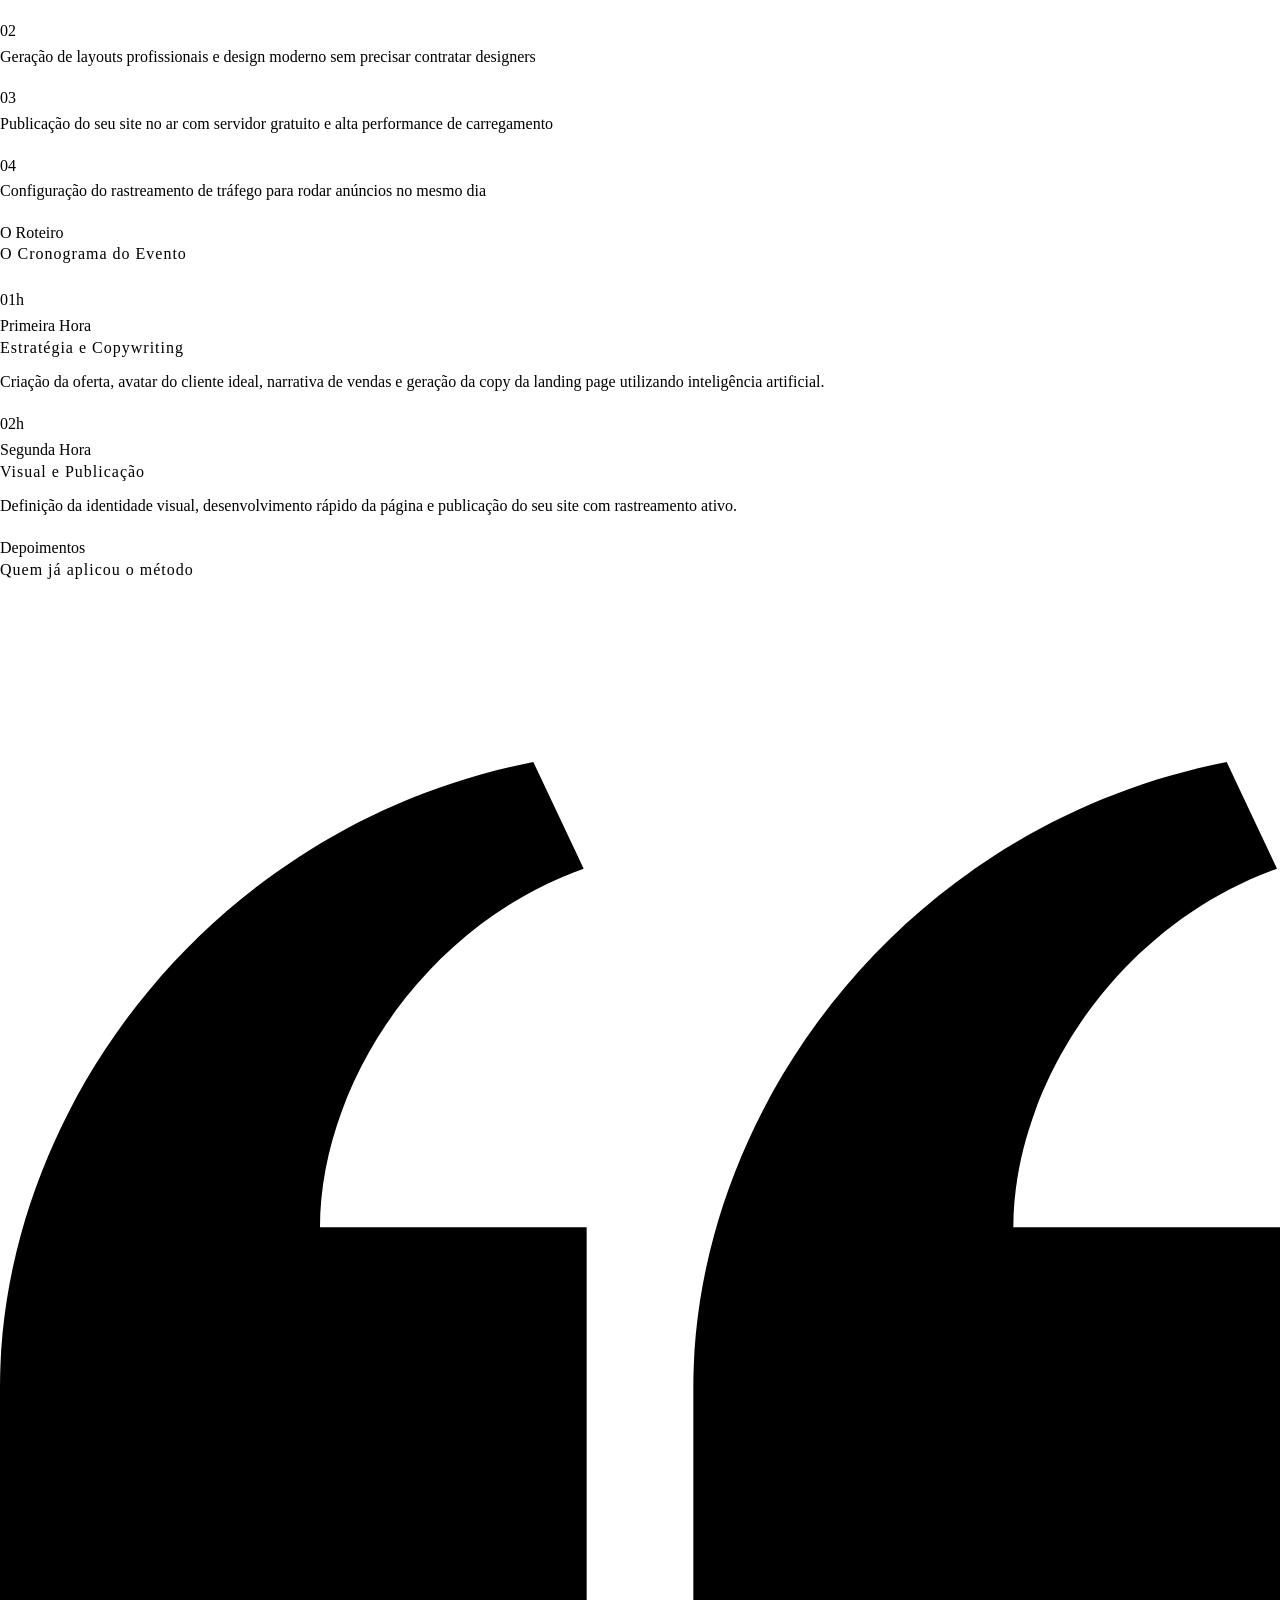
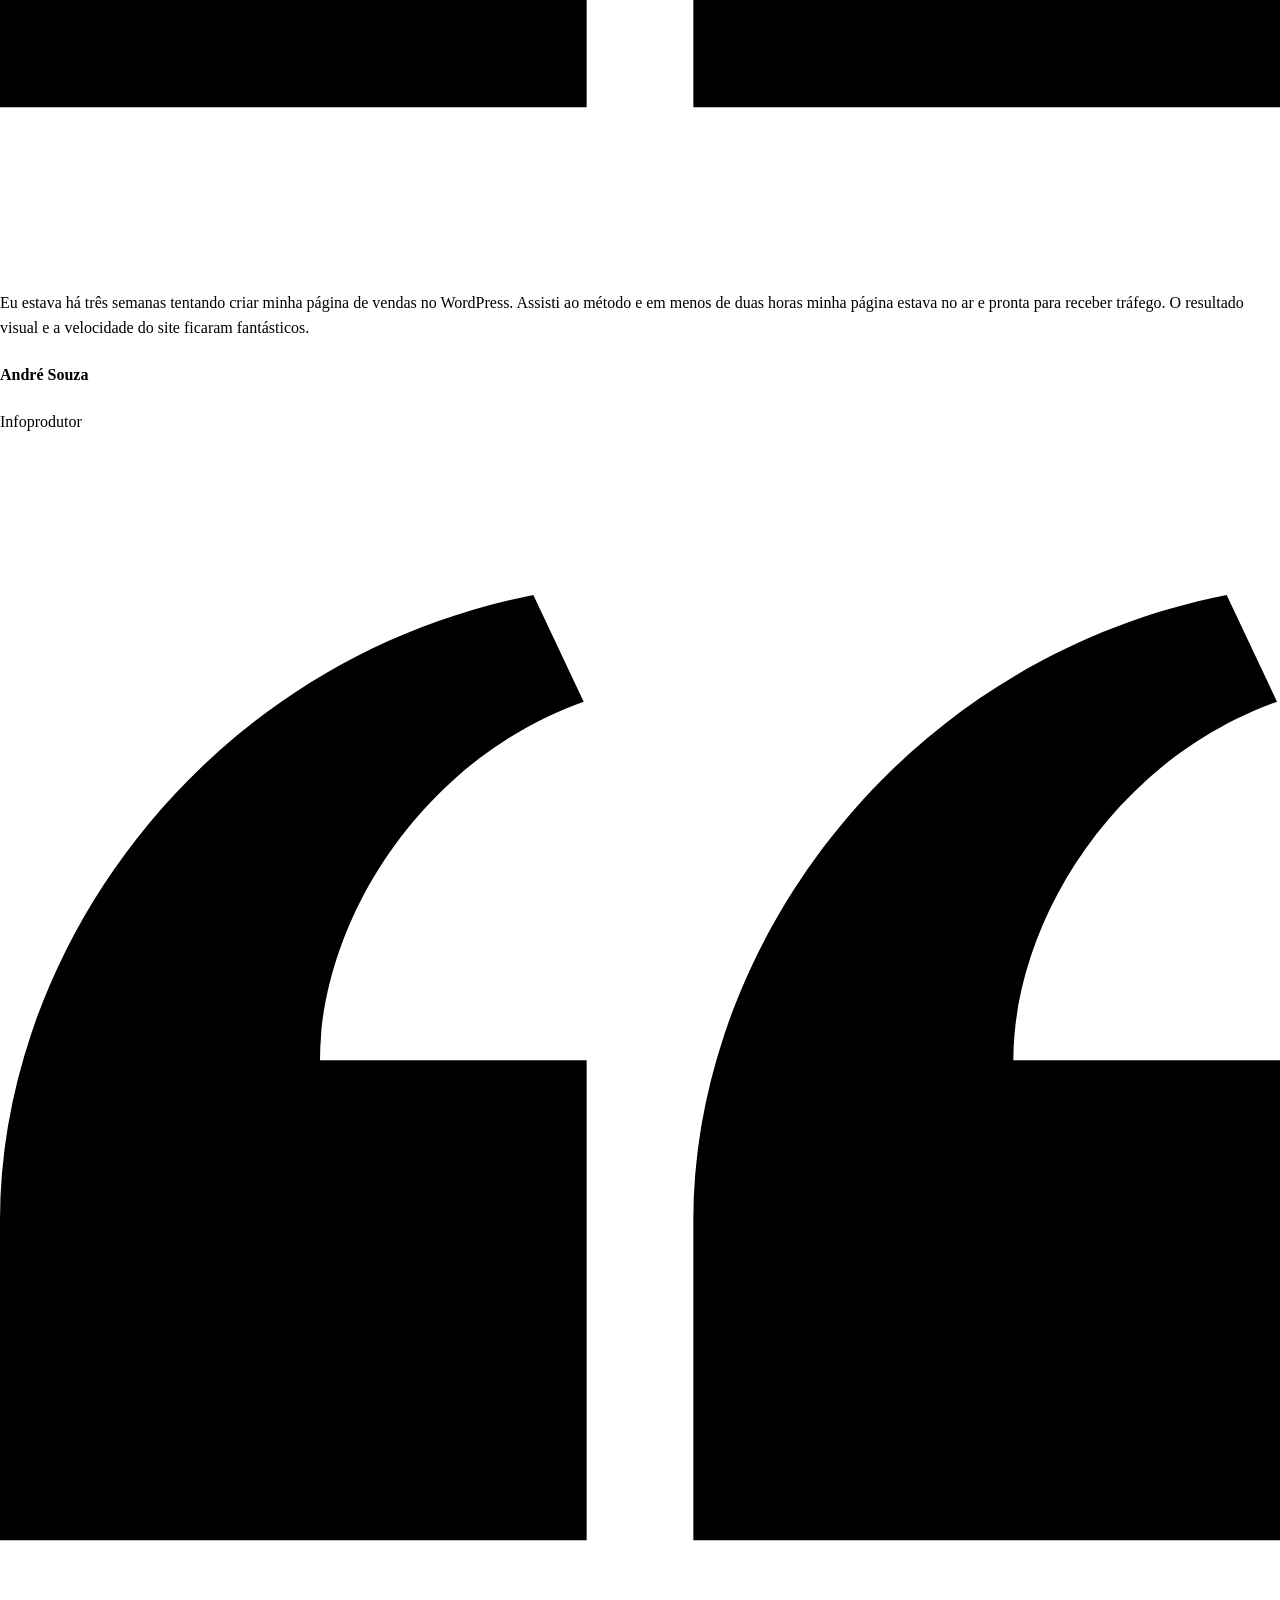
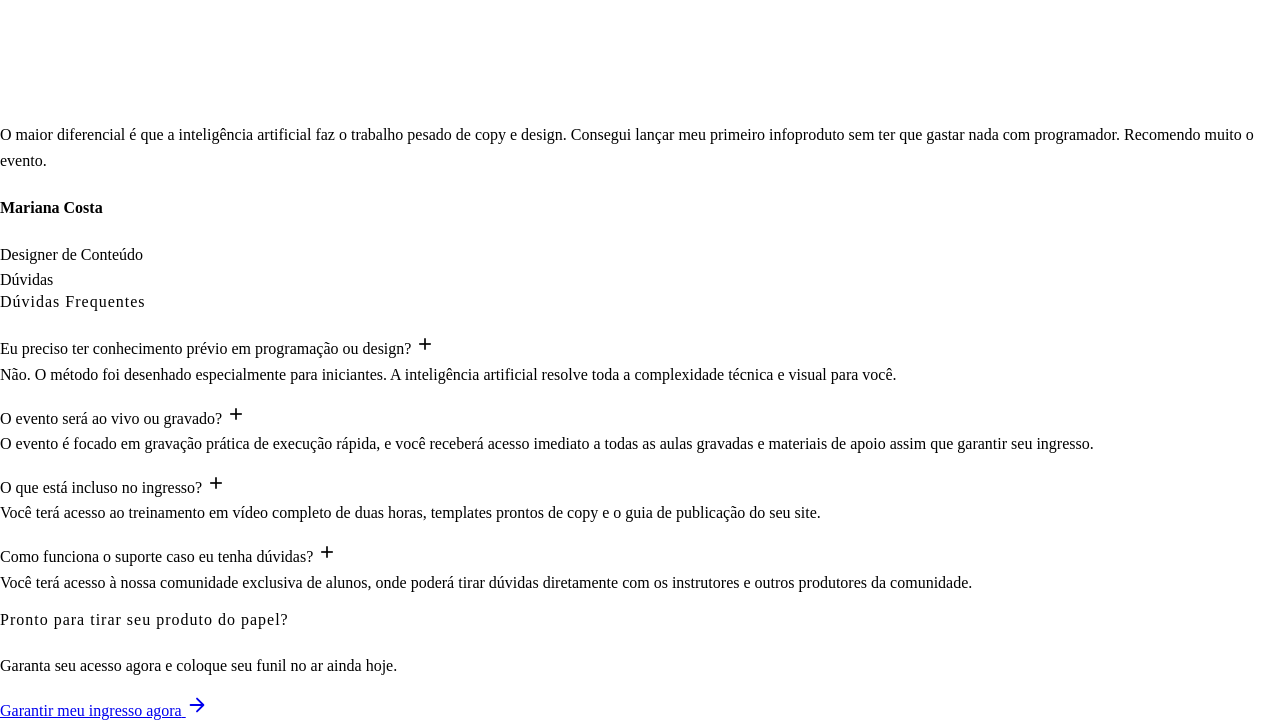
<file: pagina-vendas/_backup_v1/index.html>
<!DOCTYPE html>
<html lang="pt-BR">
<head>
    <meta charset="UTF-8">
    <meta name="viewport" content="width=device-width, initial-scale=1.0">
    <title>Coloque seu Produto Digital no Ar em 2 Horas - Funil com IA</title>
    <meta name="description" content="Aprenda a usar inteligência artificial para construir seu funil de vendas completo e começar a vender imediatamente, sem precisar de programação ou design.">
    
    <!-- Google Fonts Preconnect and Fontshare CDN -->
    <link rel="preconnect" href="https://api.fontshare.com" crossorigin>
    <link href="https://api.fontshare.com/v2/css?f[]=clash-display@800,700,600,500,400,300&f[]=general-sans@700,600,500,400,300&display=swap" rel="stylesheet">
    
    <!-- AOS CSS for scroll animations -->
    <link href="https://unpkg.com/aos@2.3.1/dist/aos.css" rel="stylesheet">
    
    <!-- Absolute path stylesheet link as per rules -->
    <link rel="stylesheet" href="/pagina-vendas/style.css">
</head>
<body>

    <!-- Ambient Mesh Glow Background -->
    <div class="mesh-glow">
        <div class="glow-orb orb-1"></div>
        <div class="glow-orb orb-2"></div>
        <div class="glow-orb orb-3"></div>
    </div>

    <!-- Navigation Header -->
    <header class="main-header">
        <div class="header-container">
            <div class="logo">
                <span>FUNIL</span><span class="highlight">.IA</span>
            </div>
            <div class="header-tag">Workshop Exclusivo</div>
        </div>
    </header>

    <!-- Hero Section (Split Assimetrico 60/40) -->
    <section class="hero-section">
        <div class="hero-container">
            <!-- 60% Left Column -->
            <div class="hero-text-content">
                <span class="hero-pretitle">Aceleração com Inteligência Artificial</span>
                <h1 class="hero-title">
                    Coloque seu produto digital no ar em <span class="text-gradient font-light">apenas duas horas</span>
                </h1>
                <p class="hero-subtitle">
                    Aprenda a usar inteligência artificial para construir seu funil de vendas completo e começar a vender imediatamente, sem precisar entender de programação ou design.
                </p>
                <div class="hero-cta-wrapper">
                    <a href="https://hotmart.com/product/desafio-de-low-ticket/F103007673X" target="_blank" rel="noopener" class="btn-primary">
                        <span>Garantir meu ingresso agora</span>
                        <svg class="btn-arrow" width="20" height="20" viewBox="0 0 24 24" fill="none" xmlns="http://www.w3.org/2000/svg">
                            <path d="M5 12H19M19 12L12 5M19 12L12 19" stroke="currentColor" stroke-width="2" stroke-linecap="round" stroke-linejoin="round"/>
                        </svg>
                    </a>
                </div>
            </div>
            
            <!-- 40% Right Column -->
            <div class="hero-visual-content">
                <div class="live-dashboard-card">
                    <div class="card-header">
                        <div class="window-controls">
                            <span class="dot red"></span>
                            <span class="dot yellow"></span>
                            <span class="dot green"></span>
                        </div>
                        <div class="status-indicator">
                            <span class="pulse-dot"></span>
                            <span>IA Ativa</span>
                        </div>
                    </div>
                    <div class="card-body">
                        <div class="progress-section">
                            <div class="progress-header">
                                <span class="progress-title">Estrutura do Funil</span>
                                <span class="progress-percentage">72% concluído</span>
                            </div>
                            <div class="progress-bar-container">
                                <div class="progress-bar-fill"></div>
                            </div>
                        </div>
                        <div class="dashboard-items">
                            <div class="dash-item active">
                                <div class="icon-box">
                                    <svg width="18" height="18" viewBox="0 0 24 24" fill="none" stroke="currentColor" stroke-width="2"><path d="M14.5 2H6a2 2 0 0 0-2 2v16a2 2 0 0 0 2 2h12a2 2 0 0 0 2-2V7.5L14.5 2z"/><polyline points="14 2 14 8 20 8"/></svg>
                                </div>
                                <div class="item-text">
                                    <h4>Copywriting da Página</h4>
                                    <p>Estrutura narrativa gerada</p>
                                </div>
                                <span class="status-badge success">Pronto</span>
                            </div>
                            <div class="dash-item active">
                                <div class="icon-box">
                                    <svg width="18" height="18" viewBox="0 0 24 24" fill="none" stroke="currentColor" stroke-width="2"><rect x="3" y="3" width="18" height="18" rx="2" ry="2"/><line x1="9" y1="3" x2="9" y2="21"/><line x1="9" y1="9" x2="21" y2="9"/></svg>
                                </div>
                                <div class="item-text">
                                    <h4>Identidade & Layout</h4>
                                    <p>Arquetipo e paleta definidos</p>
                                </div>
                                <span class="status-badge success">Pronto</span>
                            </div>
                            <div class="dash-item running">
                                <div class="icon-box animate-spin">
                                    <svg width="18" height="18" viewBox="0 0 24 24" fill="none" stroke="currentColor" stroke-width="2"><line x1="12" y1="2" x2="12" y2="6"/><line x1="12" y1="18" x2="12" y2="22"/><line x1="4.93" y1="4.93" x2="7.76" y2="7.76"/><line x1="16.24" y1="16.24" x2="19.07" y2="19.07"/><line x1="2" y1="12" x2="6" y2="12"/><line x1="18" y1="12" x2="22" y2="12"/><line x1="4.93" y1="19.07" x2="7.76" y2="16.24"/><line x1="16.24" y1="7.76" x2="19.07" y2="4.93"/></svg>
                                </div>
                                <div class="item-text">
                                    <h4>Publicação & Deploy</h4>
                                    <p>Conectando servidor de alta performance</p>
                                </div>
                                <span class="status-badge processing">Processando</span>
                            </div>
                        </div>
                    </div>
                </div>
            </div>
        </div>
    </section>

    <!-- O Problema Section (Bento Box Grid) -->
    <section class="problem-section" id="problema">
        <div class="section-container">
            <div class="section-header" data-aos="fade-up">
                <span class="section-tag">O Obstáculo</span>
                <h2 class="section-title">Por que você ainda não começou a vender o seu produto digital?</h2>
            </div>
            
            <div class="bento-grid">
                <!-- Box 1: Small (1 col span) -->
                <div class="bento-box card-blur text-card" data-aos="fade-up" data-aos-delay="100">
                    <div class="bento-icon">
                        <svg width="24" height="24" viewBox="0 0 24 24" fill="none" stroke="currentColor" stroke-width="2" stroke-linecap="round" stroke-linejoin="round"><rect x="3" y="11" width="18" height="11" rx="2" ry="2"/><path d="M7 11V7a5 5 0 0 1 10 0v4"/></svg>
                    </div>
                    <h3>A Barreira Técnica</h3>
                    <p>Configuração de servidores, DNS, hospedagem e integrações complexas. A burocracia técnica costuma matar as melhores ideias antes do primeiro visitante acessar o site.</p>
                </div>
                
                <!-- Box 2: Large (2 col span) -->
                <div class="bento-box card-blur visual-card" data-aos="fade-up" data-aos-delay="200">
                    <div class="bento-content-split">
                        <div class="text-part">
                            <div class="bento-icon">
                                <svg width="24" height="24" viewBox="0 0 24 24" fill="none" stroke="currentColor" stroke-width="2" stroke-linecap="round" stroke-linejoin="round"><path d="M12 22C17.5228 22 22 17.5228 22 12C22 6.47715 17.5228 2 12 2C6.47715 2 2 6.47715 2 12C2 17.5228 6.47715 22 12 22Z"/><path d="M12 16V12"/><path d="M12 8H12.01"/></svg>
                            </div>
                            <h3>O Desafio do Design</h3>
                            <p>Sua página precisa passar credibilidade imediata. Um layout genérico, desalinhado ou mal planejado afasta potenciais clientes e destrói sua taxa de conversão em segundos.</p>
                        </div>
                        <div class="visual-part">
                            <div class="wireframe-mockup">
                                <div class="wf-line header-wf"></div>
                                <div class="wf-row">
                                    <div class="wf-block-large"></div>
                                    <div class="wf-block-small"></div>
                                </div>
                                <div class="wf-line footer-wf"></div>
                            </div>
                        </div>
                    </div>
                </div>

                <!-- Box 3: Full Width (3 col span) -->
                <div class="bento-box card-blur full-width-card" data-aos="fade-up" data-aos-delay="300">
                    <div class="highlight-text-wrapper">
                        <p class="bento-lead-text">
                            O tempo passa e o seu projeto continua apenas no papel. Você não precisa de meses de trabalho ou de investir milhares de reais em agências de tecnologia.
                        </p>
                        <p class="bento-highlight-accent">
                            Você só precisa da inteligência artificial trabalhando da forma correta para você.
                        </p>
                    </div>
                </div>
            </div>
        </div>
    </section>

    <!-- A Solução Section (Split Vertical 50/50) -->
    <section class="solution-section" id="solucao">
        <div class="solution-container">
            <div class="solution-text-part" data-aos="fade-right">
                <span class="section-tag">A Resolução</span>
                <h2 class="solution-title">O método prático para tirar seu projeto do papel ainda hoje</h2>
                <p class="solution-description">
                    Neste evento focado em execução, você vai ver o passo a passo exato para colocar sua estrutura de vendas na internet. Em apenas duas horas de aplicação, você terá o funil de vendas do seu produto digital pronto para receber clientes. Sem mistérios, sem enrolação e focado 100% no que gera vendas.
                </p>
                <a href="https://hotmart.com/product/desafio-de-low-ticket/F103007673X" target="_blank" rel="noopener" class="btn-primary">
                    <span>Quero colocar meu produto no ar</span>
                    <svg class="btn-arrow" width="20" height="20" viewBox="0 0 24 24" fill="none" xmlns="http://www.w3.org/2000/svg">
                        <path d="M5 12H19M19 12L12 5M19 12L12 19" stroke="currentColor" stroke-width="2" stroke-linecap="round" stroke-linejoin="round"/>
                    </svg>
                </a>
            </div>
            
            <div class="solution-visual-part" data-aos="zoom-in-up">
                <div class="preview-screen-wrapper">
                    <div class="browser-header">
                        <span class="browser-dot red"></span>
                        <span class="browser-dot yellow"></span>
                        <span class="browser-dot green"></span>
                        <div class="browser-address">https://seunovo.site/vendas</div>
                    </div>
                    <div class="browser-content">
                        <div class="code-stream">
                            <div class="code-line"><span class="c-purple">const</span> funnel = <span class="c-blue">new</span> <span class="c-yellow">SalesFunnel</span>();</div>
                            <div class="code-line"><span class="c-purple">await</span> funnel.<span class="c-green">generateCopy</span>({ niche: <span class="c-orange">"EdTech"</span> });</div>
                            <div class="code-line"><span class="c-purple">await</span> funnel.<span class="c-green">applyDesign</span>({ style: <span class="c-orange">"TechPremium"</span> });</div>
                            <div class="code-line"><span class="c-purple">await</span> funnel.<span class="c-green">deploy</span>();</div>
                            <div class="code-line"><span class="c-comment">// Conectado ao Netlify...</span></div>
                        </div>
                        <div class="live-deployment-state">
                            <div class="pulse-beacon"></div>
                            <span>Deploy Completo</span>
                        </div>
                    </div>
                </div>
            </div>
        </div>
    </section>

    <!-- Benefícios Section (Editorial Layout) -->
    <section class="benefits-section" id="beneficios">
        <div class="benefits-bg-text">IA</div>
        <div class="benefits-container">
            <div class="benefits-left-col">
                <span class="section-tag">A Transformação</span>
                <h2 class="benefits-main-title">O que você vai dominar neste evento prático</h2>
            </div>
            
            <div class="benefits-right-col">
                <div class="benefit-card card-blur" data-aos="fade-left" data-aos-delay="100">
                    <div class="benefit-num">01</div>
                    <p class="benefit-desc">Criação rápida de copy altamente persuasiva focada em vendas diretas</p>
                </div>
                <div class="benefit-card card-blur" data-aos="fade-left" data-aos-delay="200">
                    <div class="benefit-num">02</div>
                    <p class="benefit-desc">Geração de layouts profissionais e design moderno sem precisar contratar designers</p>
                </div>
                <div class="benefit-card card-blur" data-aos="fade-left" data-aos-delay="300">
                    <div class="benefit-num">03</div>
                    <p class="benefit-desc">Publicação do seu site no ar com servidor gratuito e alta performance de carregamento</p>
                </div>
                <div class="benefit-card card-blur" data-aos="fade-left" data-aos-delay="400">
                    <div class="benefit-num">04</div>
                    <p class="benefit-desc">Configuração do rastreamento de tráfego para rodar anúncios no mesmo dia</p>
                </div>
            </div>
        </div>
    </section>

    <!-- Como Funciona Section (Timeline Storytelling) -->
    <section class="timeline-section" id="cronograma">
        <div class="section-header text-center" data-aos="fade-up">
            <span class="section-tag">O Roteiro</span>
            <h2 class="section-title">O Cronograma do Evento</h2>
        </div>
        
        <div class="timeline-container">
            <!-- Timeline SVG Progress line -->
            <div class="timeline-line-wrapper">
                <div class="timeline-progress-bar"></div>
            </div>
            
            <!-- Step 1 -->
            <div class="timeline-step" id="step-1">
                <div class="timeline-left">
                    <div class="time-accent-number">01h</div>
                </div>
                <div class="timeline-right" data-aos="fade-left">
                    <div class="timeline-content-card card-blur">
                        <span class="step-hour-label">Primeira Hora</span>
                        <h3>Estratégia e Copywriting</h3>
                        <p>Criação da oferta, avatar do cliente ideal, narrativa de vendas e geração da copy da landing page utilizando inteligência artificial.</p>
                    </div>
                </div>
            </div>
            
            <!-- Step 2 -->
            <div class="timeline-step" id="step-2">
                <div class="timeline-left">
                    <div class="time-accent-number">02h</div>
                </div>
                <div class="timeline-right" data-aos="fade-left">
                    <div class="timeline-content-card card-blur">
                        <span class="step-hour-label">Segunda Hora</span>
                        <h3>Visual e Publicação</h3>
                        <p>Definição da identidade visual, desenvolvimento rápido da página e publicação do seu site com rastreamento ativo.</p>
                    </div>
                </div>
            </div>
        </div>
    </section>

    <!-- Depoimentos Section (Drag Horizontal Carousel) -->
    <section class="testimonials-section" id="depoimentos">
        <div class="section-header text-center" data-aos="fade-up">
            <span class="section-tag">Depoimentos</span>
            <h2 class="section-title">Quem já aplicou o método</h2>
        </div>
        
        <div class="testimonials-carousel-wrapper" data-aos="fade-up">
            <div class="testimonials-track" id="testimonials-track">
                <!-- Testimonial 1 -->
                <div class="testimonial-card card-blur">
                    <svg class="quotes-icon" viewBox="0 0 24 24" fill="currentColor"><path d="M13 14.725c0-5.141 3.892-10.519 10-11.725l.944 2c-3.077 1.104-4.944 4.148-4.944 6.725h5v9h-11v-6zm-13 0c0-5.141 3.892-10.519 10-11.725l.944 2c-3.077 1.104-4.944 4.148-4.944 6.725h5v9h-11v-6z"/></svg>
                    <p class="testimonial-text">
                        Eu estava há três semanas tentando criar minha página de vendas no WordPress. Assisti ao método e em menos de duas horas minha página estava no ar e pronta para receber tráfego. O resultado visual e a velocidade do site ficaram fantásticos.
                    </p>
                    <div class="testimonial-author">
                        <h4>André Souza</h4>
                        <span>Infoprodutor</span>
                    </div>
                </div>
                
                <!-- Testimonial 2 -->
                <div class="testimonial-card card-blur">
                    <svg class="quotes-icon" viewBox="0 0 24 24" fill="currentColor"><path d="M13 14.725c0-5.141 3.892-10.519 10-11.725l.944 2c-3.077 1.104-4.944 4.148-4.944 6.725h5v9h-11v-6zm-13 0c0-5.141 3.892-10.519 10-11.725l.944 2c-3.077 1.104-4.944 4.148-4.944 6.725h5v9h-11v-6z"/></svg>
                    <p class="testimonial-text">
                        O maior diferencial é que a inteligência artificial faz o trabalho pesado de copy e design. Consegui lançar meu primeiro infoproduto sem ter que gastar nada com programador. Recomendo muito o evento.
                    </p>
                    <div class="testimonial-author">
                        <h4>Mariana Costa</h4>
                        <span>Designer de Conteúdo</span>
                    </div>
                </div>
            </div>
        </div>
    </section>

    <!-- FAQ Section (FAQ List) -->
    <section class="faq-section" id="faq">
        <div class="faq-container">
            <div class="faq-left-col" data-aos="fade-right">
                <span class="section-tag">Dúvidas</span>
                <h2 class="faq-main-title">Dúvidas Frequentes</h2>
            </div>
            
            <div class="faq-right-col" data-aos="fade-left">
                <div class="faq-item">
                    <div class="faq-question">
                        <span>Eu preciso ter conhecimento prévio em programação ou design?</span>
                        <svg class="faq-icon" width="20" height="20" viewBox="0 0 24 24" fill="none" stroke="currentColor" stroke-width="2"><line x1="12" y1="5" x2="12" y2="19"/><line x1="5" y1="12" x2="19" y2="12"/></svg>
                    </div>
                    <div class="faq-answer">
                        <p>Não. O método foi desenhado especialmente para iniciantes. A inteligência artificial resolve toda a complexidade técnica e visual para você.</p>
                    </div>
                </div>
                
                <div class="faq-item">
                    <div class="faq-question">
                        <span>O evento será ao vivo ou gravado?</span>
                        <svg class="faq-icon" width="20" height="20" viewBox="0 0 24 24" fill="none" stroke="currentColor" stroke-width="2"><line x1="12" y1="5" x2="12" y2="19"/><line x1="5" y1="12" x2="19" y2="12"/></svg>
                    </div>
                    <div class="faq-answer">
                        <p>O evento é focado em gravação prática de execução rápida, e você receberá acesso imediato a todas as aulas gravadas e materiais de apoio assim que garantir seu ingresso.</p>
                    </div>
                </div>

                <div class="faq-item">
                    <div class="faq-question">
                        <span>O que está incluso no ingresso?</span>
                        <svg class="faq-icon" width="20" height="20" viewBox="0 0 24 24" fill="none" stroke="currentColor" stroke-width="2"><line x1="12" y1="5" x2="12" y2="19"/><line x1="5" y1="12" x2="19" y2="12"/></svg>
                    </div>
                    <div class="faq-answer">
                        <p>Você terá acesso ao treinamento em vídeo completo de duas horas, templates prontos de copy e o guia de publicação do seu site.</p>
                    </div>
                </div>

                <div class="faq-item">
                    <div class="faq-question">
                        <span>Como funciona o suporte caso eu tenha dúvidas?</span>
                        <svg class="faq-icon" width="20" height="20" viewBox="0 0 24 24" fill="none" stroke="currentColor" stroke-width="2"><line x1="12" y1="5" x2="12" y2="19"/><line x1="5" y1="12" x2="19" y2="12"/></svg>
                    </div>
                    <div class="faq-answer">
                        <p>Você terá acesso à nossa comunidade exclusiva de alunos, onde poderá tirar dúvidas diretamente com os instrutores e outros produtores da comunidade.</p>
                    </div>
                </div>
            </div>
        </div>
    </section>

    <!-- CTA Final Section -->
    <section class="final-cta-section">
        <div class="final-cta-container">
            <h2 class="final-cta-title">Pronto para tirar seu produto do papel?</h2>
            <p class="final-cta-subtitle">Garanta seu acesso agora e coloque seu funil no ar ainda hoje.</p>
            <a href="https://hotmart.com/product/desafio-de-low-ticket/F103007673X" target="_blank" rel="noopener" class="btn-primary btn-large">
                <span>Garantir meu ingresso agora</span>
                <svg class="btn-arrow" width="22" height="22" viewBox="0 0 24 24" fill="none" xmlns="http://www.w3.org/2000/svg">
                    <path d="M5 12H19M19 12L12 5M19 12L12 19" stroke="currentColor" stroke-width="2" stroke-linecap="round" stroke-linejoin="round"/>
                </svg>
            </a>
        </div>
    </section>

    <!-- AOS JS for scroll animations -->
    <script src="https://unpkg.com/aos@2.3.1/dist/aos.js"></script>
    <script>
        // Initialize AOS with disableMutationObserver as per rules to avoid CLS
        AOS.init({
            duration: 850,
            easing: 'ease-out-cubic',
            once: true,
            disableMutationObserver: true
        });
    </script>
    
    <!-- Absolute path javascript file link -->
    <script src="/pagina-vendas/script.js" defer></script>
</body>
</html>
</file>
<file: marca/tokens.css>
/* ==========================================================================
   OPERAÇÃO ESTRUTURA NO AR — TOKENS DA MARCA
   Fonte única de verdade do visual. Toda página do funil importa este arquivo
   ANTES do seu próprio style.css e usa só estas variáveis.
   Direção: dossiê de guerra desclassificado (manual de campo, anos 60).
   ========================================================================== */

:root {
  /* ---------- Paleta ---------- */
  --papel:            #e6e1d3;  /* fundo padrão — papel envelhecido */
  --papel-sombra:     #ded8c6;  /* papel um tom abaixo — hover, destaques */
  --papel-linha:      #c4bda8;  /* divisórias e bordas leves sobre papel */
  --tinta:            #1c1a15;  /* preto de máquina de escrever — texto e blocos */
  --tinta-suave:      #3a362c;  /* corpo de texto secundário */
  --tinta-linha:      #4a4536;  /* bordas sobre fundo escuro */
  --carimbo:          #a83226;  /* vermelho de carimbo — alerta, urgência, ênfase */
  --carimbo-claro:    #c94436;  /* o mesmo vermelho, SOBRE FUNDO ESCURO — o #A83226 ali dá só 2.6:1 */
  --oliva:            #4a5d3a;  /* verde militar */
  --oliva-escuro:     #3d5230;  /* verde de aprovação — preço, garantia, links */
  --oliva-claro:      #7ea86a;  /* verde sobre fundo escuro — "COMPRA APROVADA" */
  --grafite:          #6b6552;  /* legendas sobre papel */
  --grafite-papel:    #5f5a48;  /* metadados SOBRE PAPEL — 5.3:1, passa no WCAG AA */
  --grafite-claro:    #8f8871;  /* metadados SOBRE FUNDO ESCURO — 4.8:1 ali, mas só 2.7:1 sobre papel */

  /* ---------- Tipografia ---------- */
  --font-display: 'Anton', Impact, 'Arial Narrow Bold', sans-serif;  /* logo, títulos, botões, preço: sempre caixa alta */
  --font-maquina: 'Special Elite', 'Courier New', monospace;       /* corpo com voz */
  --font-ficha:   'IBM Plex Mono', 'Courier New', monospace;       /* dados e badges */
  --font-corpo:   'Saira', system-ui, -apple-system, sans-serif;   /* leitura corrida */

  /* Escala fluida: encolhe no celular sem media query */
  --t-hero:    clamp(2rem, 7.2vw, 3.375rem);   /* h1 — 32px a 54px */
  --t-secao:   clamp(1.75rem, 5.4vw, 2.375rem); /* h2 — 28px a 38px */
  --t-bloco:   clamp(1.375rem, 4vw, 1.625rem);  /* h3 — 22px a 26px */
  --t-preco:   clamp(3rem, 11vw, 4rem);         /* preço grande — 48px a 64px */
  --t-corpo:   clamp(1rem, 2.4vw, 1.0625rem);   /* 16px a 17px */
  --t-voz:     clamp(1rem, 2.6vw, 1.1875rem);   /* Special Elite — 16px a 19px */
  --t-ficha:   0.6875rem;                        /* 11px — códigos de ficha */
  --t-meta:    0.625rem;                         /* 10px — metadados */

  /* ---------- Ritmo ---------- */
  --gap-secao:  clamp(3.5rem, 9vw, 4.5rem);  /* respiro vertical entre seções */
  --gap-bloco:  1rem;
  --largura-texto: 680px;   /* leitura confortável */
  --largura-larga: 860px;   /* grids e provas */

  /* ---------- Traço ---------- */
  --borda:       1px solid var(--tinta);
  --borda-leve:  1px solid var(--papel-linha);
  --borda-forte: 2px solid var(--tinta);

  /* ---------- Camada "mesa de guerra" ---------- */
  --sombra-papel: 4px 4px 0 rgba(28, 26, 21, 0.16);  /* sombra DURA, papel sobre papel */
  --overlay-foto: rgba(28, 26, 21, 0.82);            /* tinta sobre foto de ambientação */
}

/* ==========================================================================
   ELEMENTOS DE MARCA — reutilizáveis em qualquer página do funil
   ========================================================================== */

/* Carimbo CONFIDENCIAL, torto, como se batido à mão */
.carimbo {
  display: inline-block;
  border: 2px solid var(--carimbo);
  color: var(--carimbo);
  font-family: var(--font-maquina);
  font-size: var(--t-ficha);
  letter-spacing: 2px;
  padding: 3px 10px;
  transform: rotate(6deg);
}
.carimbo--oliva { border-color: var(--oliva-escuro); color: var(--oliva-escuro); }
.carimbo--torto-esq { transform: rotate(-4deg); }

/* Código de ficha: "FICHA 01 — SITUAÇÃO ATUAL" */
.ficha {
  font-family: var(--font-ficha);
  font-size: var(--t-ficha);
  letter-spacing: 3px;
  color: var(--grafite-papel);
  text-transform: uppercase;
}

/* Etiqueta com contorno: "AULA AO VIVO · PRIMEIRA TURMA" */
.etiqueta {
  display: inline-block;
  border: var(--borda);
  font-family: var(--font-ficha);
  font-size: var(--t-ficha);
  letter-spacing: 3px;
  padding: 6px 16px;
  color: var(--tinta);
}

/* Botão de ação — o bloco preto de tinta */
.botao {
  display: inline-block;
  background: var(--tinta);
  color: var(--papel);
  font-family: var(--font-display);
  font-weight: 400;
  font-size: 19px;
  line-height: 1.15;
  letter-spacing: 0.4px;
  text-transform: uppercase;
  padding: 15px 32px;
  text-decoration: none;
  text-align: center;
  border: none;
  cursor: pointer;
  transition: background 0.15s ease, transform 0.15s ease;
}
.botao:hover  { background: var(--oliva-escuro); color: var(--papel); transform: translateY(-2px); }
.botao:active { transform: translateY(0); }

.botao--claro { background: var(--papel); color: var(--tinta); }
.botao--claro:hover { background: #fff; color: var(--tinta); }

.botao--carimbo { background: var(--carimbo); color: var(--papel); }
.botao--carimbo:hover { background: var(--tinta); color: var(--papel); }

/* Selos de garantia que acompanham todo CTA */
.selos {
  display: flex;
  gap: 20px;
  flex-wrap: wrap;
  justify-content: center;
  margin-top: 12px;
  font-family: var(--font-ficha);
  font-size: var(--t-ficha);
  color: var(--oliva-escuro);
}
.selos--escuro { color: var(--oliva-claro); }
</file>
<file: pagina-vendas/style.css>
﻿/* ==========================================================================
   PÁGINA DE VENDAS — Operação Estrutura no Ar
   Cores, fontes e componentes vêm de /marca/tokens.css. Aqui só o layout.
   Mobile-first: o desktop entra nas media queries no fim do arquivo.
   ========================================================================== */

*, *::before, *::after { box-sizing: border-box; }

body {
  margin: 0;
  background: var(--papel);
  color: var(--tinta);
  font-family: var(--font-corpo);
  font-size: var(--t-corpo);
  line-height: 1.6;
  -webkit-font-smoothing: antialiased;
  overflow-x: hidden;
}

h1, h2, h3 { font-family: var(--font-display); font-weight: 400; letter-spacing: 1px; }
h2 { font-size: var(--t-secao); line-height: 1.1; margin: 0 0 24px; }
h3 { font-size: var(--t-bloco); line-height: 1.2; margin: 0 0 12px; }
p  { margin: 0 0 16px; }
strong { font-weight: 700; }

/* ---------- Utilitários de marca ---------- */
.centro     { text-align: center; }
.carmim     { color: var(--carimbo); }
.oliva      { color: var(--oliva-escuro); }
.verde      { color: var(--oliva-claro); }
.forte      { font-weight: 700; }
.estencil   { font-family: var(--font-display); font-size: var(--t-bloco); }

/* Special Elite: a voz do autor */
.voz {
  font-family: var(--font-maquina);
  font-size: var(--t-voz);
  line-height: 1.7;
  color: var(--tinta-suave);
}
.voz-inline { font-family: var(--font-maquina); color: var(--carimbo); }

/* ---------- Esqueleto ---------- */
.secao {
  padding: var(--gap-secao) 20px;
  border-bottom: var(--borda-leve);
}
.secao--escura {
  background: var(--tinta);
  color: var(--papel);
  border-bottom: none;
}
.secao--escura .voz       { color: var(--papel-linha); }
.secao--escura .ficha     { color: var(--grafite-claro); }

/* O :not(.botao) é obrigatório. Sem ele, este seletor vence o .botao--claro por
   especificidade e pinta o texto dos CTAs de verde sobre o fundo bege do botão:
   2:1 de contraste, botão de compra praticamente invisível. */
.secao--escura a:not(.botao) { color: var(--oliva-claro); }

/* O vermelho de carimbo não tem contraste suficiente sobre a tinta preta. */
.secao--escura .carmim    { color: var(--carimbo-claro); }

.conteudo        { max-width: var(--largura-texto); margin: 0 auto; }
.conteudo--largo { max-width: var(--largura-larga); }

.ficha { display: block; margin-bottom: 16px; }

/* Todo CTA no meio da página é uma coluna centralizada */
.cta {
  display: flex;
  flex-direction: column;
  align-items: center;
  margin-top: 36px;
}
.cta .botao { width: 100%; max-width: 460px; }

/* ==========================================================================
   PLAYER / SLOTS DE MÍDIA
   Placeholders com proporção fixa: nenhum salto de layout quando o vídeo entrar.
   ========================================================================== */
.player {
  position: relative;
  aspect-ratio: 16 / 9;
  width: 100%;
  background: var(--papel-sombra);
  border: var(--borda-forte);
  display: flex;
  align-items: center;
  justify-content: center;
  overflow: hidden;
}
.player--16-10   { aspect-ratio: 16 / 10; border: 1px solid var(--tinta-linha); }
.player--32-10   { aspect-ratio: 32 / 10; border: 1px solid var(--tinta-linha); }
.player--retrato { aspect-ratio: 220 / 260; }

.player > iframe, .player > video, .player > img {
  position: absolute; inset: 0;
  width: 100%; height: 100%;
  object-fit: cover; border: 0;
}
.player__aviso {
  font-family: var(--font-ficha);
  font-size: var(--t-meta);
  letter-spacing: 1px;
  color: var(--grafite-papel);
  text-align: center;
  padding: 12px;
  line-height: 1.5;
}
.secao--escura .player       { background: #23211b; }
.secao--escura .player__aviso { color: var(--grafite-claro); }

/* ==========================================================================
   S1 — HERO
   Sem animação de entrada, sem opacity:0, sem AOS. Pinta de primeira.
   ========================================================================== */
.hero {
  position: relative;
  display: flex;
  flex-direction: column;
  align-items: center;
  text-align: center;
  padding: 64px 20px 56px;
  border-bottom: var(--borda-leve);
  isolation: isolate;
}

/* O quadriculado do hero. A máscara radial faz ele nascer no miolo e dissolver
   antes de chegar nas bordas — o CTA e os selos ficam num fundo limpo.
   CSS puro: nenhuma imagem, nenhum request, zero peso. */
.hero::before {
  content: '';
  position: absolute;
  inset: 0;
  z-index: -1;
  background-image:
    linear-gradient(to right,  rgba(28, 26, 21, .11) 1px, transparent 1px),
    linear-gradient(to bottom, rgba(28, 26, 21, .11) 1px, transparent 1px);
  background-size: 44px 44px;
  -webkit-mask-image: radial-gradient(ellipse 75% 65% at 50% 40%, #000 30%, transparent 100%);
          mask-image: radial-gradient(ellipse 75% 65% at 50% 40%, #000 30%, transparent 100%);
  pointer-events: none;
}

.hero__num {
  position: absolute; top: 18px; left: 20px;
  font-family: var(--font-ficha);
  font-size: var(--t-meta);
  letter-spacing: 2px;
  color: var(--grafite-papel);
}
.hero__carimbo { position: absolute; top: 16px; right: 18px; }

.hero__titulo {
  font-size: var(--t-hero);
  line-height: 1.05;
  max-width: 860px;
  margin: 28px 0 0;
  text-transform: uppercase;
}
.hero__sub {
  max-width: 640px;
  margin: 22px 0 0;
  font-family: var(--font-maquina);
  font-size: var(--t-voz);
  line-height: 1.5;
  color: var(--tinta-suave);
}
.hero .botao  { margin-top: 36px; width: 100%; max-width: 460px; }
.hero__aviso {
  font-family: var(--font-maquina);
  font-size: 0.8125rem;
  color: var(--carimbo);
  margin: 14px 0 0;
}

/* Variantes de headline do teste A/B: só uma é renderizada, sem flash. */
.hl { display: none; }
.hl--1 { display: block; }                      /* fallback sem JS */
[data-ab="2"] .hl--1 { display: none; }
[data-ab="2"] .hl--2 { display: block; }
[data-ab="3"] .hl--1 { display: none; }
[data-ab="3"] .hl--3 { display: block; }

.vsl { position: relative; width: 100%; max-width: 760px; margin-top: 36px; }
.vsl__ao-vivo {
  position: absolute; top: -11px; left: 14px; z-index: 2;
  background: var(--carimbo);
  color: var(--papel);
  font-family: var(--font-ficha);
  font-size: var(--t-meta);
  font-weight: 600;
  letter-spacing: 2px;
  padding: 4px 10px;
}

/* ==========================================================================
   S2 — A DOR
   ========================================================================== */
.tentativas { list-style: none; margin: 0 0 28px; padding: 0; display: grid; gap: 12px; }
.tentativas li {
  display: flex;
  gap: 12px;
  border: var(--borda-leve);
  padding: 14px 18px;
  line-height: 1.5;
}
.seta { color: var(--carimbo); font-family: var(--font-ficha); }

.veredito {
  font-family: var(--font-display);
  font-size: var(--t-bloco);
  color: var(--carimbo);
  text-transform: uppercase;
  margin: 0 0 18px;
}

/* ==========================================================================
   S3 — A PROVA (fundo escuro)
   ========================================================================== */
.takes {
  display: grid;
  grid-template-columns: 1fr;
  gap: 16px;
  width: 100%;
  margin-top: 36px;
}
.takes figure { margin: 0; display: flex; flex-direction: column; gap: 8px; }
.takes figcaption {
  font-family: var(--font-ficha);
  font-size: var(--t-ficha);
  color: var(--grafite-claro);
}
.prova-texto { max-width: 640px; margin: 36px auto 0; }
.prova-texto .estencil { margin: 28px 0 10px; }

/* ==========================================================================
   S3.5 — QUEM TÁ FALANDO
   ========================================================================== */
.autor { display: flex; flex-direction: column; gap: 28px; }
.autor__foto { margin: 0; display: flex; flex-direction: column; gap: 8px; max-width: 220px; }
.autor__foto figcaption {
  font-family: var(--font-ficha);
  font-size: var(--t-meta);
  letter-spacing: 2px;
  color: var(--grafite-papel);
}
.autor__texto h2 { margin-bottom: 18px; }

/* ==========================================================================
   S4 — A OFERTA
   ========================================================================== */
.entregas {
  list-style: none;
  margin: 32px 0 0;
  padding: 0;
  display: grid;
  grid-template-columns: 1fr;
  gap: 16px;
  text-align: left;
}
.entregas li { border: var(--borda); padding: 22px; }
.entregas__num {
  display: block;
  font-family: var(--font-display);
  font-size: 1.875rem;
  color: var(--carimbo);
}
.entregas h3 { font-family: var(--font-corpo); font-weight: 700; font-size: 1.0625rem; margin: 6px 0; letter-spacing: 0; }
.entregas p  { font-size: 0.875rem; line-height: 1.5; color: var(--tinta-suave); margin: 0; }

.preco {
  position: relative;
  width: 100%;
  border: var(--borda-forte);
  margin-top: 36px;
  padding: 36px 24px 32px;
  display: flex;
  flex-direction: column;
  align-items: center;
  scroll-margin-top: 24px;   /* a âncora #checkout não cola no topo */
}
.preco__etiqueta {
  position: absolute; top: -9px;
  background: var(--papel);
  padding: 0 14px;
  font-family: var(--font-ficha);
  font-size: var(--t-ficha);
  letter-spacing: 3px;
  color: var(--grafite-papel);
}
.preco p { text-align: center; }
.preco__linha { margin: 12px 0 4px; color: var(--grafite-papel); }
.preco__valor {
  font-family: var(--font-display);
  font-size: var(--t-preco);
  color: var(--oliva-escuro);
  line-height: 1;
  margin: 0;
}
.preco__nota { font-size: 0.875rem; color: var(--tinta-suave); margin: 10px 0 22px; }
.preco .botao { width: 100%; max-width: 460px; }

/* ==========================================================================
   S5 — GARANTIA + FUNDADOR
   ========================================================================== */
.salvaguardas { display: grid; grid-template-columns: 1fr; gap: 24px; }
.salvaguarda {
  position: relative;
  padding: 28px;
  border: 2px solid var(--oliva-escuro);
}
.salvaguarda--carimbo { border-color: var(--carimbo); }
.salvaguarda__etiqueta {
  position: absolute; top: -9px; left: 18px;
  background: var(--papel);
  padding: 0 10px;
  font-family: var(--font-ficha);
  font-size: var(--t-ficha);
  letter-spacing: 2px;
  color: var(--oliva-escuro);
}
.salvaguarda--carimbo .salvaguarda__etiqueta { color: var(--carimbo); }
.salvaguarda p { font-size: 0.9375rem; line-height: 1.7; margin: 0; }

/* ==========================================================================
   S6 — FAQ (acordeão nativo: zero JS, zero CLS)
   ========================================================================== */
.faq { display: grid; gap: 10px; }
.faq__item { border: var(--borda-leve); background: var(--papel); }
.faq__item summary {
  display: flex;
  justify-content: space-between;
  align-items: center;
  gap: 16px;
  padding: 16px 20px;
  cursor: pointer;
  font-family: var(--font-maquina);
  font-size: 1rem;
  color: var(--tinta);
  list-style: none;
  transition: background 0.15s ease;
}
.faq__item summary::-webkit-details-marker { display: none; }
.faq__item summary::after {
  content: '+';
  font-family: var(--font-ficha);
  font-size: 1.25rem;
  color: var(--carimbo);
  flex-shrink: 0;
}
.faq__item[open] summary::after { content: '−'; }
.faq__item summary:hover { background: var(--papel-sombra); }
.faq__item p {
  padding: 0 20px 18px;
  margin: 0;
  font-size: 0.9375rem;
  line-height: 1.7;
  color: var(--tinta-suave);
}

/* ==========================================================================
   S7 — FECHAMENTO
   ========================================================================== */
.caminhos { display: grid; grid-template-columns: 1fr; gap: 16px; width: 100%; margin-bottom: 28px; text-align: left; }
.caminho { border: 1px solid var(--tinta-linha); padding: 24px; }
.caminho--verde { border-color: var(--oliva-claro); }
.caminho__num {
  display: block;
  font-family: var(--font-ficha);
  font-size: var(--t-ficha);
  letter-spacing: 2px;
  color: var(--grafite-claro);
  margin-bottom: 10px;
}
.caminho--verde .caminho__num { color: var(--oliva-claro); }
.caminho p { color: var(--papel-linha); font-size: 0.9375rem; line-height: 1.7; margin: 0; }
.caminho strong { color: var(--papel); }

.ps {
  border-top: 1px dashed var(--tinta-linha);
  margin: 44px auto 0;
  padding-top: 24px;
  max-width: 600px;
  text-align: left;
  font-size: 0.8125rem;
  line-height: 1.8;
  color: var(--grafite-claro);
}
.ps strong { color: var(--papel-linha); }

/* ==========================================================================
   DESKTOP
   ========================================================================== */
@media (min-width: 720px) {
  .secao { padding-left: 24px; padding-right: 24px; }

  .takes { grid-template-columns: repeat(3, 1fr); }
  .takes__largo { grid-column: span 2; }

  .autor { flex-direction: row; gap: 36px; align-items: flex-start; }
  .autor__foto { flex-shrink: 0; }

  .entregas     { grid-template-columns: 1fr 1fr; }
  .salvaguardas { grid-template-columns: 1fr 1fr; }
  .caminhos     { grid-template-columns: 1fr 1fr; }

  .preco { padding: 32px; }
  .hero  { padding-top: 72px; }
  .hero__num     { left: 22px; }
  .hero__carimbo { right: 22px; }
}

/* ==========================================================================
   ANIMAÇÃO DE SCROLL
   Substitui a biblioteca AOS mantendo a convenção do kit (data-aos no HTML).
   O opacity:0 só existe se o JS estiver vivo (classe .js, posta no <head>):
   sem JS, o conteúdo aparece normal em vez de ficar invisível pra sempre.
   O hero não tem data-aos — pinta de primeira, por regra.
   ========================================================================== */
.js [data-aos] {
  opacity: 0;
  transform: translateY(24px);
  transition: opacity 0.7s cubic-bezier(0.22, 1, 0.36, 1),
              transform 0.7s cubic-bezier(0.22, 1, 0.36, 1);
}
.js [data-aos].visivel { opacity: 1; transform: none; }

/* Respeita quem pediu menos movimento no sistema */
@media (prefers-reduced-motion: reduce) {
  *, *::before, *::after {
    animation-duration: 0.01ms !important;
    transition-duration: 0.01ms !important;
  }
  .js [data-aos] { opacity: 1 !important; transform: none !important; }
}
</file>
<file: quiz/style.css>
/* ==========================================================================
   QUIZ · Operação Estrutura no Ar (versão final, tema escuro)
   Tokens próprios: o quiz não usa /marca/tokens.css.
   Proibido: contador regressivo, loading falso, preço riscado, selo de
   urgência, cor de alarme.
   ========================================================================== */

:root {
  --fundo: #0E1420;
  --superficie: #161D2B;
  --superficie-2: #1C2536;
  --borda: #2A3446;
  --texto: #FFFFFF;
  --texto-suave: #A9B3C4;
  --texto-fraco: #6F7A8E;
  --acento: #4DA3FF;
  --acento-fundo: rgba(77, 163, 255, 0.12);
  --aspas: #F2C94C;
  --botao: #FFFFFF;
  --botao-texto: #0E1420;

  --fonte: 'Inter', system-ui, -apple-system, 'Segoe UI', Roboto, sans-serif;
  --raio: 10px;
  --largura: 560px;
}

*, *::before, *::after { box-sizing: border-box; }

html { overflow-x: clip; }

body {
  margin: 0;
  background: var(--fundo);
  color: var(--texto);
  font-family: var(--fonte);
  font-size: 17px;
  line-height: 1.55;
  -webkit-font-smoothing: antialiased;
  min-height: 100vh;
  min-height: 100dvh;
}

h1, h2, h3 { font-weight: 800; letter-spacing: -0.02em; line-height: 1.15; margin: 0 0 16px; }
h1 { font-size: clamp(1.75rem, 7vw, 2.4rem); }
h2 { font-size: clamp(1.4rem, 5.5vw, 1.85rem); }
h3 { font-size: 1.2rem; }
p { margin: 0 0 16px; }
strong { font-weight: 800; }

/* ---------- Barra de progresso ---------- */
.progresso {
  position: fixed;
  top: 0; left: 0; right: 0;
  height: 6px;
  background: var(--borda);
  z-index: 10;
}
.progresso__barra {
  height: 100%;
  width: 0;
  background: var(--acento);
  border-radius: 0 999px 999px 0;
  box-shadow: 0 0 12px rgba(77, 163, 255, 0.55);
  transition: width 0.4s ease;
}

/* ---------- Palco ---------- */
.palco {
  max-width: var(--largura);
  margin: 0 auto;
  padding: 50px 20px 64px;
}

.etapa { animation: entrar 0.35s ease both; }
.etapa--sair { animation: sair 0.2s ease both; }
@keyframes entrar { from { opacity: 0; transform: translateY(14px); } to { opacity: 1; transform: none; } }
@keyframes sair { to { opacity: 0; transform: translateY(-10px); } }

.ficha {
  font-size: 0.75rem;
  font-weight: 600;
  letter-spacing: 0.12em;
  text-transform: uppercase;
  color: var(--texto-fraco);
  margin: 0 0 12px;
}

.suave { color: var(--texto-suave); }
.micro { font-size: 0.85rem; color: var(--texto-fraco); text-align: center; margin: 12px 0 0; }

/* ---------- Capa ---------- */
.etapa--capa { padding-top: 6vh; text-align: center; }
.etapa--capa h1 { margin-bottom: 14px; }
.etapa--capa .sub { font-size: 1.15rem; color: var(--texto-suave); margin: 0 auto 32px; max-width: 460px; }

.selo {
  display: inline-block;
  font-size: 0.72rem;
  font-weight: 700;
  letter-spacing: 0.14em;
  text-transform: uppercase;
  color: var(--acento);
  border: 1px solid var(--acento);
  border-radius: 999px;
  padding: 6px 14px;
  margin-bottom: 22px;
}

#capa-b { display: none; }
html.angulo-erro #capa-a { display: none; }
html.angulo-erro #capa-b { display: block; }

/* ---------- Botões ---------- */
.botao {
  display: block;
  width: 100%;
  border: 0;
  border-radius: var(--raio);
  background: var(--botao);
  color: var(--botao-texto);
  font-family: var(--fonte);
  font-size: 1.02rem;
  font-weight: 800;
  letter-spacing: 0.02em;
  padding: 18px 20px;
  text-align: center;
  text-decoration: none;
  cursor: pointer;
  transition: transform 0.12s ease, opacity 0.12s ease;
}
.botao:hover { opacity: 0.92; }
.botao:active { transform: scale(0.98); }

.botao--checkout {
  background: var(--acento);
  color: #fff;
  font-size: 1.12rem;
  padding: 22px 20px;
  box-shadow: 0 0 0 0 rgba(77, 163, 255, 0.5);
  animation: pulso 2.4s ease-in-out infinite;
}
@keyframes pulso {
  0%, 100% { box-shadow: 0 0 0 0 rgba(77, 163, 255, 0.45); }
  50% { box-shadow: 0 0 0 10px rgba(77, 163, 255, 0); }
}

.acao { margin-top: 26px; }

/* ---------- Opções ---------- */
.opcoes { display: grid; gap: 10px; margin-top: 22px; }

.opcao {
  display: flex;
  align-items: center;
  gap: 14px;
  width: 100%;
  text-align: left;
  background: var(--superficie);
  color: var(--texto);
  border: 1px solid var(--borda);
  border-radius: var(--raio);
  font-family: var(--fonte);
  font-size: 1rem;
  font-weight: 500;
  line-height: 1.35;
  padding: 16px 16px;
  cursor: pointer;
  transition: border-color 0.12s ease, background 0.12s ease;
}
.opcao:hover { border-color: #3B4861; }
.opcao__icone {
  flex: 0 0 auto;
  width: 22px;
  text-align: center;
  color: var(--texto-suave);
  font-size: 1rem;
}
.opcao--marcada { border-color: var(--acento); background: var(--acento-fundo); }
.opcao--marcada .opcao__icone { color: var(--acento); }

/* múltipla escolha */
.opcao__caixa {
  flex: 0 0 auto;
  width: 22px; height: 22px;
  border: 2px solid var(--borda);
  border-radius: 6px;
  display: inline-flex;
  align-items: center;
  justify-content: center;
  font-size: 0.8rem;
  font-weight: 800;
  color: #fff;
}
.opcao--marcada .opcao__caixa { background: var(--acento); border-color: var(--acento); }
.opcao--marcada .opcao__caixa::before { content: '✓'; }

/* ---------- Revelação ---------- */
.citacao {
  margin: 0 0 20px;
  padding: 4px 0 4px 16px;
  border-left: 3px solid var(--aspas);
  font-style: italic;
  font-size: 1.15rem;
  line-height: 1.45;
  color: var(--aspas);
}
.citacao__fonte {
  display: block;
  margin-top: 8px;
  font-style: normal;
  font-size: 0.8rem;
  color: var(--texto-fraco);
}
.cit { font-style: italic; color: var(--aspas); }

.num { font-size: 1.3em; font-weight: 800; color: var(--texto); }

.linha-dinamica {
  background: var(--acento-fundo);
  border-left: 3px solid var(--acento);
  border-radius: 0 var(--raio) var(--raio) 0;
  padding: 12px 16px;
  margin: 0 0 22px;
  font-weight: 600;
  font-size: 1.05rem;
}

.lista { list-style: none; padding: 0; margin: 0 0 20px; display: grid; gap: 8px; }
.lista li { display: flex; gap: 10px; }
.lista li > i { flex: 0 0 auto; font-style: normal; font-weight: 800; color: var(--acento); }

/* ---------- Tabela rolável ---------- */
.tabela-wrap {
  width: 100%;
  overflow-x: auto;
  -webkit-overflow-scrolling: touch;
  border: 1px solid var(--borda);
  border-radius: var(--raio);
  margin: 0 0 10px;
}
.tabela {
  width: 100%;
  border-collapse: collapse;
  font-size: 0.92rem;
  line-height: 1.4;
}
.tabela--3 { min-width: 480px; }
.tabela th {
  text-align: left;
  font-size: 0.72rem;
  font-weight: 700;
  letter-spacing: 0.1em;
  text-transform: uppercase;
  color: var(--texto-suave);
  background: var(--superficie-2);
  padding: 10px 12px;
}
.tabela td { padding: 11px 12px; border-top: 1px solid var(--borda); vertical-align: top; }
.tabela td:first-child { font-weight: 700; }
.tabela th:last-child { color: var(--acento); }
.tabela td:last-child { background: var(--acento-fundo); font-weight: 600; }
.tabela tr.forte td { font-weight: 800; border-top: 2px solid var(--acento); }
.tabela-dica { font-size: 0.78rem; color: var(--texto-fraco); margin: 0 0 20px; }
.tabela-wrap + p:not(.tabela-dica) { margin-top: 20px; }
@media (min-width: 600px) { .tabela-dica { display: none; } }

/* ---------- Vídeo (slot VTurb) ---------- */
.player {
  width: 100%;
  margin: 8px 0 20px;
  border-radius: var(--raio);
  overflow: hidden;
  background: #000;
}
.player vturb-smartplayer { display: block; width: 100%; }
.player--vazio {
  aspect-ratio: 16 / 9;
  display: flex;
  align-items: center;
  justify-content: center;
  background: var(--superficie);
  border: 1px dashed var(--borda);
  color: var(--texto-fraco);
  font-size: 0.85rem;
  letter-spacing: 0.08em;
  text-transform: uppercase;
}
.espera { text-align: center; font-size: 0.85rem; color: var(--texto-fraco); margin-top: 16px; }

/* ---------- Diagnóstico ---------- */
.liberado {
  font-size: 0.78rem;
  font-weight: 700;
  letter-spacing: 0.14em;
  text-transform: uppercase;
  color: var(--acento);
  margin: 0 0 8px;
}
.diagnostico__nome { font-size: clamp(1.7rem, 7vw, 2.3rem); margin-bottom: 18px; }
.diagnostico { display: grid; gap: 10px; margin: 18px 0 8px; }
.diagnostico__linha {
  margin: 0;
  font-size: 1.08rem;
  font-weight: 600;
  line-height: 1.45;
  color: var(--acento);
  padding-left: 14px;
  border-left: 2px solid var(--acento);
  animation: entrar 0.4s ease both;
}
.diagnostico__linha:nth-child(2) { animation-delay: 0.15s; }
.diagnostico__linha:nth-child(3) { animation-delay: 0.3s; }
.diagnostico__linha:nth-child(4) { animation-delay: 0.45s; }

/* ---------- Bloco da oferta ---------- */
.oferta {
  margin-top: 32px;
  padding-top: 28px;
  border-top: 1px solid var(--borda);
}
.oferta__data {
  font-size: 0.85rem;
  font-weight: 700;
  letter-spacing: 0.06em;
  color: var(--acento);
  margin: -6px 0 20px;
}
.entregas { list-style: none; padding: 0; margin: 0 0 24px; display: grid; gap: 10px; }
.entregas li {
  display: flex;
  gap: 14px;
  background: var(--superficie);
  border: 1px solid var(--borda);
  border-radius: var(--raio);
  padding: 14px 16px;
}
.entregas__num { font-size: 1.4rem; font-weight: 800; line-height: 1.1; color: var(--acento); flex: 0 0 auto; }
.nao { display: grid; gap: 12px; margin: 22px 0; }
.nao p { margin: 0; color: var(--texto-suave); }
.nao strong { color: var(--texto); }
.pior-cenario {
  border: 1px solid var(--borda);
  border-radius: var(--raio);
  padding: 14px 16px;
  margin: 0 0 24px;
  color: var(--texto-suave);
}
.pior-cenario strong { color: var(--texto); }

/* ---------- Tela final ---------- */
.etapa--final { padding-top: 8vh; }

@media (prefers-reduced-motion: reduce) {
  *, *::before, *::after { animation: none !important; transition: none !important; }
}

/* Player VTurb vertical: centraliza e deixa o fundo da página em volta */
.player:has(vturb-smartplayer) { background: transparent; border-radius: 0; overflow: visible; }
.player vturb-smartplayer { border-radius: var(--raio); overflow: hidden; }
</file>
<file: design/tokens.css>
/* ============================================================================
   IDENTIDADE VISUAL — Operação Estrutura no Ar
   FONTE ÚNICA. Nenhuma cor de marca pode ser hardcoded fora deste arquivo.

   Dossiê militar anos 60, em papel. Regra de cor (e proporção de área):
     papel    70%  fundo de tudo
     tinta    22%  títulos, texto, botão principal, blocos de inversão
     oliva     5%  confirmação, preço, links, dado positivo
     carimbo   3%  urgência, escassez, classificação. NUNCA em bloco grande
     poeira        labels, metadados. Decorativo: dá 2,7:1 sobre papel,
                   então texto que precisa ser lido vai em --fg-body

   Proibido: gradiente, canto arredondado, sombra, emoji, ícone de biblioteca.
   Os três layouts (híbrida, dossiê escuro, dossiê claro) consomem daqui.
   ============================================================================ */

:root {
    /* --- Marca: absolutos, nunca reatribuídos ------------------------------ */
    --paper: #E6E1D3;
    --ink: #1C1A15;
    --olive: #3D5230;
    --stamp: #A83226;
    --dust: #8F8871;

    --ink-body: #2B2820;       /* corpo de texto sobre papel; superfície 2 do escuro */
    --rule: #C4BDA8;           /* réguas e bordas sobre papel */
    --paper-on-ink: #D8D2C2;   /* corpo de texto sobre tinta */
    --olive-on-ink: #7EA86A;   /* "aprovado": o positivo sobre tinta (oliva dá 2,0:1 lá) */
    --dust-deep: #6B6552;      /* labels legíveis sobre papel (4,45:1) */
    --rule-on-ink: #3A362C;    /* réguas sobre tinta */
    --canvas: #D8D2C0;         /* segunda dobra: o papel "fora da folha" */

    /* --- Apelidos que os layouts já consomem (mesmos nomes, valores novos) -- */
    --surface-light: var(--paper);
    --surface-2-light: var(--canvas);
    --surface-dark: var(--ink);
    --surface-dark-2: var(--ink-body);
    --line-light: var(--rule);
    --line-dark: var(--rule-on-ink);

    --fg-light: var(--ink);
    --fg-muted-light: var(--dust-deep);
    --fg-body-light: var(--ink-body);
    --fg-on-dark: var(--paper);
    --fg-on-dark-muted: var(--dust);        /* 4,9:1 sobre tinta */
    --fg-on-dark-body: var(--paper-on-ink);

    --accent: var(--olive);          /* era o indigo do "mecanismo": vira confirmação */
    --accent-light: var(--olive-on-ink);
    --accent-on-dark: var(--olive-on-ink);
    --action: var(--ink);            /* botão principal */
    --action-hover: var(--olive);
    --danger: var(--stamp);
    --gold: var(--stamp);            /* selos viram carimbo */

    /* --- Semânticos: o tema claro nasce aqui. dossie.css reatribui para o
           escuro e dossie-light.css devolve, sempre via os aliases absolutos
           acima (uma custom property não pode se auto-referenciar). --------- */
    --surface: var(--surface-light);
    --surface-2: var(--surface-2-light);
    --line: var(--line-light);
    --fg: var(--fg-light);
    --fg-muted: var(--fg-muted-light);
    --fg-body: var(--fg-body-light);
    --fg-dust: var(--dust);

    --accent-text: var(--olive);
    --btn-bg: var(--ink);
    --btn-fg: var(--paper);
    --btn-bg-hover: var(--olive);
    --card-line: var(--ink);
    --numeral: var(--stamp);
    --danger-text: var(--stamp);
    --stamp-fg: var(--stamp);
    --stamp-bg: transparent;
    --link: var(--olive);
    --link-hover: var(--stamp);

    /* --- Tipografia -------------------------------------------------------- */
    /* Fallback condensado: Inter/Arial são muito mais largas que a Anton e o
       texto saltaria de tamanho enquanto a fonte carrega. */
    --font-display: 'Anton', Impact, 'Arial Narrow Bold', sans-serif;
    --font-heading: var(--font-display);
    --font-body: 'Saira', system-ui, sans-serif;
    --font-mono: 'IBM Plex Mono', ui-monospace, monospace;
    --font-stamp: 'Special Elite', 'Courier New', monospace;

    --easing: cubic-bezier(0.16, 1, 0.3, 1);

    /* --- Camada "mesa de guerra" ------------------------------------------ */
    /* Sombra DURA de papel sobre papel (deslocamento, sem blur). A difusa
       "material design" continua proibida. */
    --sombra-papel: 4px 4px 0 rgba(28, 26, 21, 0.16);
    /* Tinta sobre foto de ambientação: mínimo .82 para o contraste passar. */
    --overlay-foto: rgba(28, 26, 21, 0.82);
    --texture-url: url('/.netlify/images?url=/images/textura-papel.png&w=480&q=60');
}

/* ============================================================================
   Utilitários de marca, compartilhados pelos 3 layouts
   ============================================================================ */

/* Display: Anton, sempre caixa alta. Anton não tem bold: strong dentro de
   título fica 400, e font-synthesis impede o navegador de inventar um. */
.u-display {
    font-family: var(--font-display);
    font-weight: 400;
    text-transform: uppercase;
    line-height: 1.1;
    letter-spacing: 0.4px;
    font-synthesis: none;
}

.u-display strong {
    font-weight: 400;
}

.u-mono {
    font-family: var(--font-mono);
    font-weight: 500;
    font-size: 11px;
    letter-spacing: 2px;
    text-transform: uppercase;
}

/* Símbolos táticos: substituem emoji e ícone de biblioteca. */
.u-sym {
    font-family: var(--font-mono);
    font-style: normal;
    font-weight: 400;
    color: var(--stamp-fg);
}

.u-sym-ok {
    color: var(--accent-text);
}

.u-sym-live {
    animation: sym-blink 1.6s steps(1) infinite;
}

@keyframes sym-blink {
    50% {
        opacity: 0.25;
    }
}

.btn .u-sym {
    color: currentColor;
}

/* Carimbo: Special Elite só aqui e no kicker de capa. Nunca em parágrafo. */
.u-stamp {
    display: inline-block;
    font-family: var(--font-stamp);
    font-size: 14px;
    line-height: 1.3;
    letter-spacing: 1px;
    text-transform: uppercase;
    padding: 6px 14px;
    color: var(--stamp-fg);
    background: var(--stamp-bg);
    border: 2px solid var(--stamp);
    transform: rotate(6deg);
}

.u-stamp-l {
    transform: rotate(-6deg);
}

.u-kicker-stamp {
    font-family: var(--font-stamp);
    letter-spacing: 0.5em;
    text-transform: uppercase;
    color: var(--fg-muted);
}

/* Tag "● AO VIVO": carimbo preenchido. É pequeno, por isso pode. */
.u-tag-live {
    display: inline-flex;
    align-items: center;
    gap: 6px;
    background: var(--stamp);
    color: var(--paper);
    font-family: var(--font-mono);
    font-weight: 500;
    font-size: 10px;
    line-height: 1;
    letter-spacing: 2px;
    text-transform: uppercase;
    padding: 5px 8px;
    white-space: nowrap;
}

.u-tag-live .u-sym {
    color: inherit;
}

/* Marca de dossiê: metadado com borda tracejada. Máximo duas por tela. */
.u-dossier-mark {
    display: inline-block;
    font-family: var(--font-mono);
    font-size: 11px;
    line-height: 1.4;
    letter-spacing: 2px;
    text-transform: uppercase;
    color: var(--fg-dust);
    border: 1px dashed var(--rule);
    padding: 6px 10px;
}

/* Bloco de destaque: borda oliva com etiqueta cavalgando a borda. */
.u-highlight {
    position: relative;
    border: 2px solid var(--accent-text);
}

.u-tag-label {
    position: absolute;
    top: -11px;
    left: 20px;
    padding: 0 8px;
    background: var(--surface);
    font-family: var(--font-mono);
    font-weight: 500;
    font-size: 10px;
    line-height: 1.6;
    letter-spacing: 2px;
    text-transform: uppercase;
    color: var(--accent-text);
    white-space: nowrap;
}

/* Logo: "ESTRUTURA ▸ NO AR". Preto ou papel, nunca verde nem vermelho;
   só o ▸ é carimbo. */
.brand {
    font-family: var(--font-display);
    font-size: 15px;
    letter-spacing: 0.5px;
    text-transform: uppercase;
    color: var(--fg);
    text-decoration: none;
    white-space: nowrap;
}

.brand .u-sym {
    color: var(--stamp);
}

/* Variantes de botão compartilhadas. .btn-urgent leva !important porque
   .dark-section .btn-action e .offer-panel .btn-action (híbrido) têm
   especificidade maior e inverteriam o carimbo. É a única exceção. */
.btn-urgent {
    background: var(--stamp) !important;
    color: var(--paper) !important;
    border-color: var(--stamp) !important;
}

.btn-urgent:hover {
    background: var(--btn-bg-hover) !important;
    border-color: var(--btn-bg-hover) !important;
    color: var(--btn-fg) !important;
}

.btn-secondary {
    background: transparent;
    color: var(--btn-bg);
    border: 2px solid var(--btn-bg);
    font-size: 17px;
    padding: 12px 28px;
}

.btn-secondary:hover {
    background: var(--btn-bg);
    color: var(--btn-fg);
}
</file>
